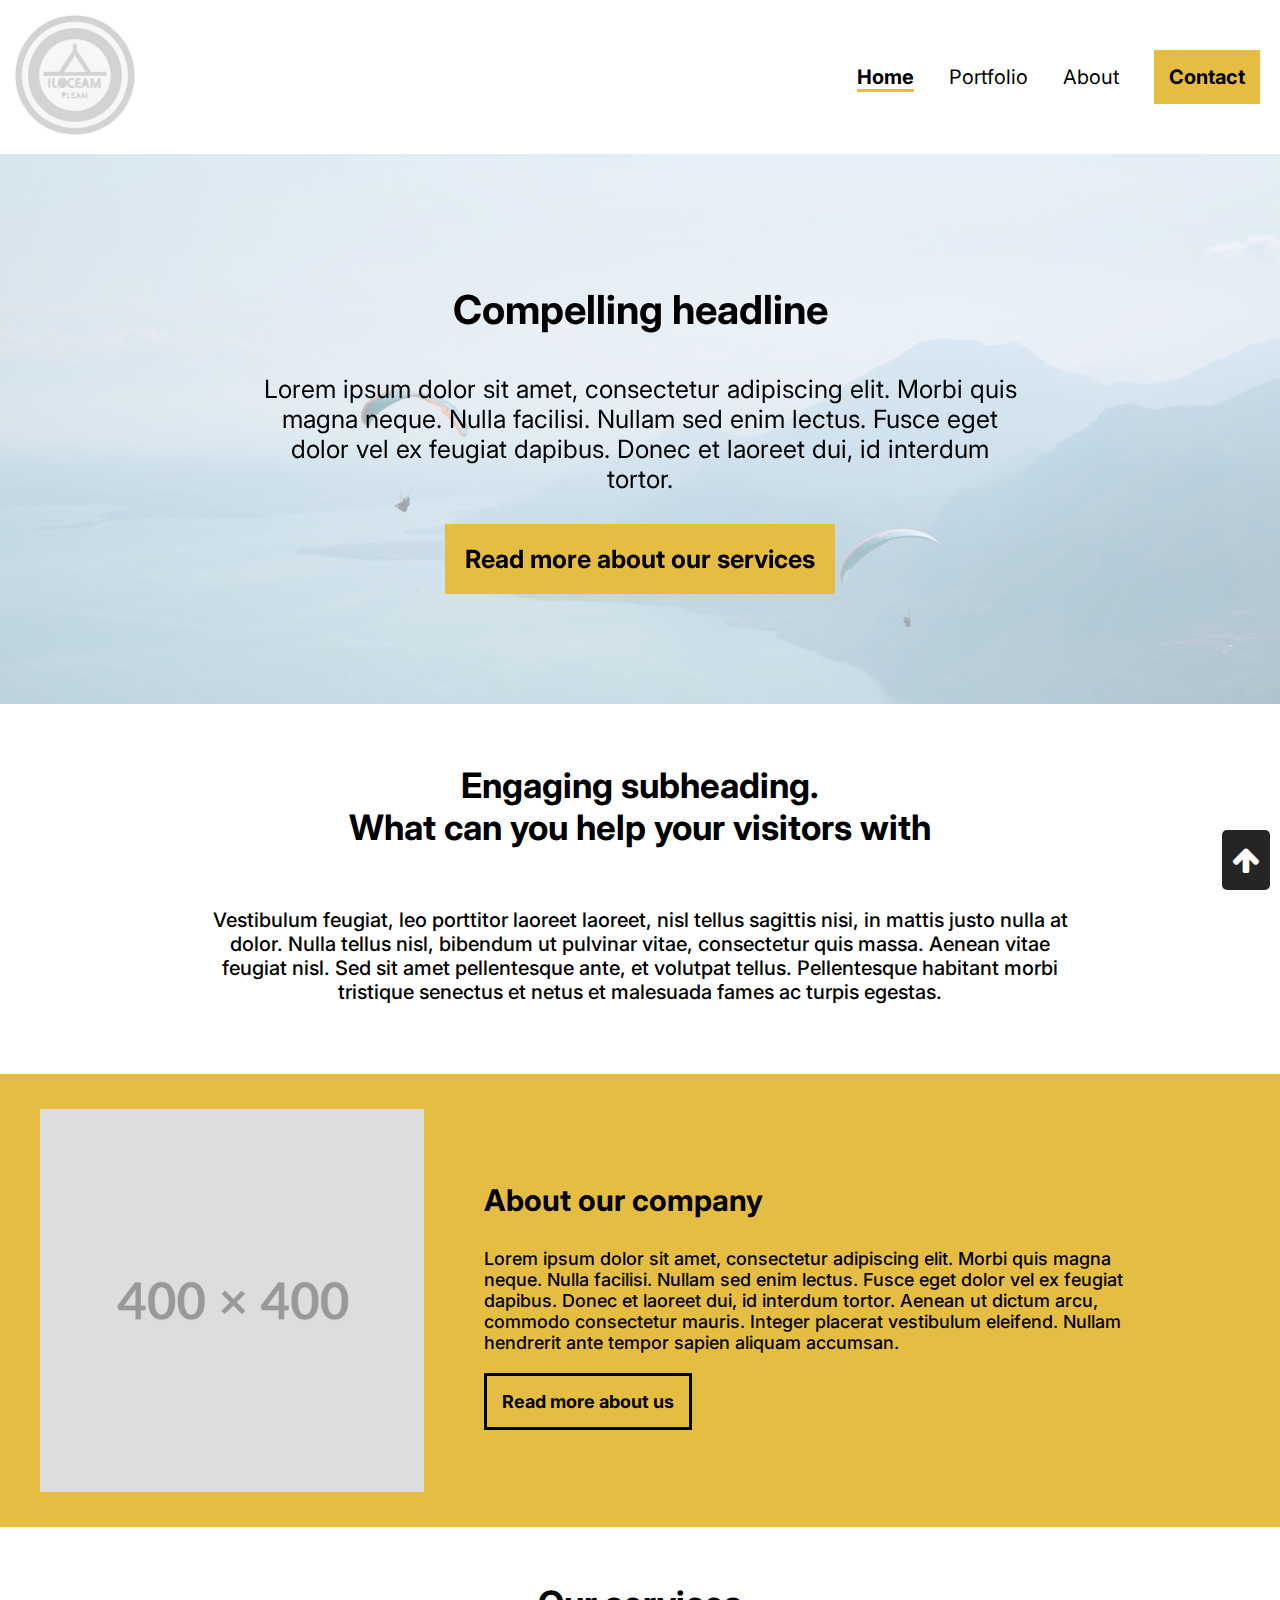
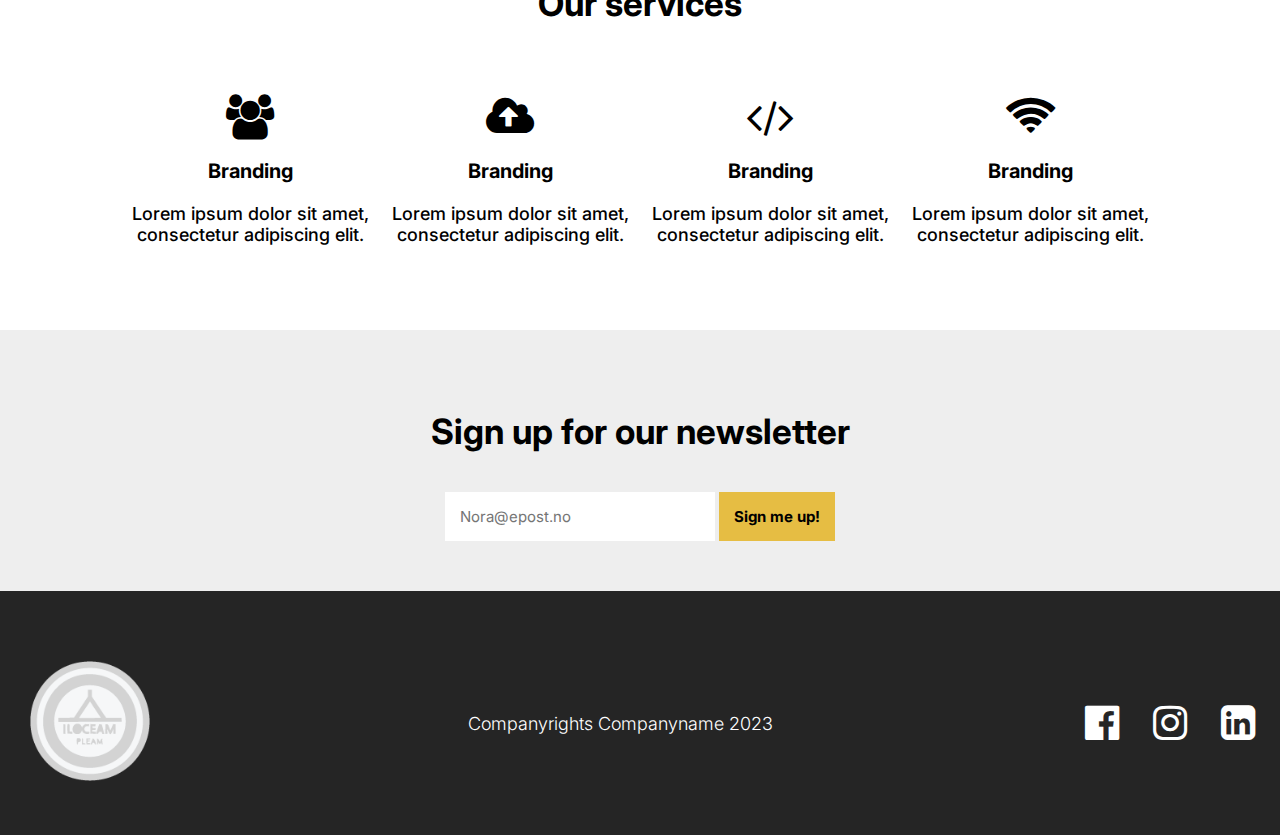
<file: index.html>
<!DOCTYPE html>
<!-- Mikrodata-kode lagt til av Google Structured Data Markup Helper. -->
<html lang="en">
<head>
    <meta charset="UTF-8">
    <meta name="viewport" content="width=device-width, initial-scale=1.0">
    <meta name="description" content="ILOCREAM PLEAM's Home page - learn abour our company and the services we provide, and get in contact with us!">
    <!--- Facebook og Instagram metadata -->
    <meta property="og:title" content="ILOCREAM PLEAM - Welcome to our home page!">
    <meta property="og:description" content="ILOCREAM PLEAM's Home page - learn abour our company and the services we provide, and get in contact with us!">
    <meta property="og:image" content="img/business.jpg">
    <meta property="og:site_name" content="ILOCREAM PLEAM">
    <!-- Slutt -->
    <!-- Twitter metadata -->
    <meta name=”twitter:title” content="ILOCREAM PLEAM - Welcome to our home page!">
    <meta name=”twitter:description” content="ILOCREAM PLEAM's Home page - learn abour our company and the services we provide, and get in contact with us!">
    <meta name=”twitter:image” content="img/business.jpg">
    <!-- Slutt -->
    <!-- Google font -->
    <link rel="preconnect" href="https://fonts.googleapis.com">
    <link rel="preconnect" href="https://fonts.gstatic.com" crossorigin>
    <link href="https://fonts.googleapis.com/css2?family=Inter:wght@100;200;300;400;500;600;700&family=Montserrat:wght@100;300;400;500;600;700&family=Poppins:ital,wght@0,100;0,200;0,300;0,400;0,500;0,600;1,100;1,400;1,500&family=Roboto:wght@100;300;400;500;700&display=swap" rel="stylesheet">
    <!-- Google font slutt -->
    <!-- Font awesome 4 -->
    <link rel="stylesheet" href="https://cdnjs.cloudflare.com/ajax/libs/font-awesome/4.7.0/css/font-awesome.min.css">
    <!-- Font awesome 4 slutt-->
    <!-- Favicon -->
    <!-- Favicon fått fra https://favicon.io/ -->
    <link rel="icon" type="image/x-icon" href="img/favicon.ico">
    <!-- Favicon slutt -->
    <!--- Style.css link -->
    <link rel="stylesheet" type="text/css" href="css/style.css">
    <!-- Style.css link slutt -->
    <title>ILOCREAM PLEAM - Welcome to our home page!</title>
</head>
<body itemscope itemtype="http://schema.org/WebPage">
    <div class="grid-container">
        <header class="navmeny" role="banner">
            <a href="#mainindex" class="skip" aria-label="Skip to main content">Skip to main content</a>
            <nav class="navmenyen" aria-label="Main navigation">
                <ul class="navliste-mobile">
                    <li class="listerekke" itemscope itemtype="http://schema.org/SiteNavigationElement">
                        <span class="logo-hjem">
                            <a href="index.html" class="logo-hjem" aria-label="Logo with Home-button functionality" itemprop="url">
                                <img src="img/logo1.png" alt="Company logo" class="logo" aria-label="Company logo"> 
                                <!-- Jeg syntes dette bildet regnes som pynte-innhold hybrid, siden "pynten" har en funksjonalitet ved siden av pynt,
                                altså å sende videre brukeren videre til index.html om de trykker på logoen -->
                            </a>
                        </span>
                    </li>
                    <li class="listerekke" itemscope itemtype="http://schema.org/SiteNavigationElement">
                        <a href="index.html" class="currentlink" aria-label="Go to home" itemprop="url">
                            <span itemprop="name">Home</span>
                        </a>
                    </li>
                    <li class="listerekke" itemscope itemtype="http://schema.org/SiteNavigationElement">
                        <a href="products.html" aria-label="Go to portfolio" itemprop="url">
                            <span itemprop="name">Portfolio</span>
                        </a>
                    </li>
                    <li class="listerekke" itemscope itemtype="http://schema.org/SiteNavigationElement">
                        <a href="about.html" aria-label="Go to about us" itemprop="url">
                            <span itemprop="name">About</span>
                        </a>
                    </li>
                    <li class="contactknapp" itemscope itemtype="http://schema.org/SiteNavigationElement">
                        <a href="about.html#contactus" class="yellow-btn" aria-label="Go to contact us" itemprop="url">
                            <span itemprop="name">Contact</span>
                        </a>
                    </li>
                </ul>
                <section class="navmeny-desktop">
                    <span class="logo-hjem" itemscope itemtype="http://schema.org/SiteNavigationElement">
                        <a href="index.html" class="logo-hjem" aria-label="Logo with Home-button functionality" itemprop="url">
                            <img src="img/logo1.png" alt="Company logo" class="logo" aria-label="Company logo">
                            <!-- Jeg syntes dette bildet regnes som pynte-innhold, siden "pynten" har en funksjonalitet ved siden av pynt,
                                altså å sende videre brukeren videre til index.html om de trykker på logoen -->
                        </a>
                    </span>
                    <ul class="navliste-desktop">
                        <li itemscope itemtype="http://schema.org/SiteNavigationElement">
                            <a href="index.html" class="currentlink" aria-label="Go to home" itemprop="url">
                                <span itemprop="name">Home</span>
                            </a>
                        </li>
                        <li itemscope itemtype="http://schema.org/SiteNavigationElement">
                            <a href="products.html" aria-label="Go to portfolio" itemprop="url">
                                <span itemprop="name">Portfolio</span>
                            </a>
                        </li>
                        <li itemscope itemtype="http://schema.org/SiteNavigationElement">
                            <a href="about.html" aria-label="Go to about us" itemprop="url">
                                <span itemprop="name">About</span>
                            </a>
                        </li>
                        <li itemscope itemtype="http://schema.org/SiteNavigationElement">
                            <a href="about.html#contactus" class="yellow-btn" aria-label="Go to contact us" itemprop="url">
                                <span itemprop="name">Contact</span>
                            </a>
                        </li>
                    </ul>
                </section>
            </nav>
        </header>
        <main class="main" id="mainindex" itemscope itemprop="mainContentOfPage">
            <section id="read-more-services">
                <div class="overlayvideo">
                    <video autoplay muted loop class="desktopvideo" aria-label="Background video">
                        <source src="img/mountains.mp4" type="video/mp4">
                    </video>
                    <!-- Jeg syntes denne videoen er pynt siden den ikke har noe funksjonalitet annet enn å se bra ut i bakgrunnen,
                        dette kan også bli sagt om bakgrunnsbildet som erstatter videoen på mobile. Bakgrunnsbildet ligger i css som background-image.
                        Dette syntes jeg også om de andre bakgrunnsbildene i css på html-sidene.
                    -->
                </div>
                <article class="article-services-index" itemscope itemtype="http://schema.org/Article">
                    <h1 class="readmoreh1" itemprop="headline">Compelling headline</h1>
                    <h2 class="readmoreh2" itemprop="articleBody">
                        Lorem ipsum dolor sit amet, consectetur adipiscing elit. Morbi quis magna neque.
                        Nulla facilisi. Nullam sed enim lectus. Fusce eget dolor vel ex feugiat dapibus.
                        Donec et laoreet dui, id interdum tortor. 
                    </h2>
                    <!--- Microdata for knapp/link lagt til med hjelp av ChatGPT !-->
                    <a href="#ourserviceshome" class="yellow-btn" id="service-btn" itemprop="potentialAction" itemscope itemtype="http://schema.org/ReadAction">
                        <span itemprop="name">Read more about our services</span>
                    </a>
                </article>
            </section>
            <section id="engaging">
                <article class="article-engaging" itemscope itemtype="http://schema.org/Article">
                    <h2 class="engagingh2" itemprop="headline">Engaging subheading.<br> What can you help your visitors with</h2>
                    <h3 class="engagingh3" itemprop="articleBody">
                        Vestibulum feugiat, leo porttitor laoreet laoreet, nisl tellus sagittis nisi,
                        in mattis justo nulla at dolor. Nulla tellus nisl, bibendum ut pulvinar vitae,
                        consectetur quis massa. Aenean vitae feugiat nisl. Sed sit amet pellentesque ante,
                        et volutpat tellus. Pellentesque habitant morbi tristique senectus et netus et malesuada
                        fames ac turpis egestas. 
                    </h3>
                </article>
            </section>
            <section id="ourcompany">
                <article class="aboutourcompany" itemscope itemtype="http://schema.org/Article">
                    <img src="img/400x400.png" alt="Placeholder image" class="bildecompany" itemprop="image" aria-label="Placeholder image">
                    <!-- Jeg syntes dette bildet er innhold fordi det skal være et bilde relatert til selskapet/som informerer noe om selskapet,
                        men siden jeg ikke har lagt inn noe annet enn placeholder kan det også regnes som pynt frem til et ekte bilde legges inn
                     -->
                    <div class="companycontent">
                        <h2 class="companyh2" itemprop="headline">About our company</h2>
                        <h3 class="companyh3" itemprop="articleBody">
                            Lorem ipsum dolor sit amet, consectetur adipiscing elit. Morbi quis magna neque. Nulla facilisi.
                            Nullam sed enim lectus. Fusce eget dolor vel ex feugiat dapibus. Donec et laoreet dui, id interdum tortor.
                            Aenean ut dictum arcu, commodo consectetur mauris. Integer placerat vestibulum eleifend. 
                            Nullam hendrerit ante tempor sapien aliquam accumsan.
                        </h3>
                        <!--- Microdata for knapp/link lagt til med hjelp av ChatGPT !-->
                        <a href="about.html" class="readmore-btn" id="company-btn" itemprop="potentialAction" itemscope itemtype="http://schema.org/ReadAction">
                            <span itemprop="name">Read more about us</span>
                        </a>
                    </div>
                </article>
            </section>
            <section class="ourservices" id="ourserviceshome">
                <h2 class="servicesh2">Our services</h2>
                <ul class="serviceslist" itemscope itemtype="https://schema.org/ItemList">
                    <li itemprop="itemListElement">
                        <article class="servicekort" itemscope itemtype="http://schema.org/Article">
                            <i class="fa fa-users" aria-hidden="true" aria-label="Icon for service"></i>
                            <!-- Dette ikonet er en blanding av pynt og innhold siden ikonet ikke har noe funksjonalitet, 
                                men den er et bilde av hva slags service selskapet tilbyr, og derfor er det innhold som beskriver
                                noe om selskapet
                            -->
                            <h3 class="serviceh3" itemprop="headline">Branding</h3>
                            <h4 class="serviceh4" itemprop="articleBody">Lorem ipsum dolor sit amet, consectetur adipiscing elit.</h4>
                        </article>
                    </li>
                    <li itemprop="itemListElement">
                        <article class="servicekort" itemscope itemtype="http://schema.org/Article">
                            <i class="fa fa-cloud-upload" aria-hidden="true" aria-label="Icon for service"></i>
                            <!-- Dette ikonet er en blanding av pynt og innhold siden ikonet ikke har noe funksjonalitet, 
                                men den er et bilde av hva slags service selskapet tilbyr, og derfor er det innhold som beskriver
                                noe om selskapet
                            -->
                            <h3 class="serviceh3" itemprop="headline">Branding</h3>
                            <h4 class="serviceh4" itemprop="articleBody">Lorem ipsum dolor sit amet, consectetur adipiscing elit.</h4>
                        </article>
                    </li>
                    <li itemprop="itemListElement">
                        <article class="servicekort" itemscope itemtype="http://schema.org/Article">
                            <i class="fa fa-code" aria-hidden="true"></i>
                            <!-- Dette ikonet er en blanding av pynt og innhold siden ikonet ikke har noe funksjonalitet, 
                                men den er et bilde av hva slags service selskapet tilbyr, og derfor er det innhold som beskriver
                                noe om selskapet
                            -->
                            <h3 class="serviceh3" itemprop="headline">Branding</h3>
                            <h4 class="serviceh4" itemprop="articleBody">Lorem ipsum dolor sit amet, consectetur adipiscing elit.</h4>
                        </article>
                    </li>
                    <li itemprop="itemListElement">
                        <article class="servicekort" itemscope itemtype="http://schema.org/Article">
                            <i class="fa fa-wifi" aria-hidden="true" aria-label="Icon for service"></i>
                            <!-- Dette ikonet er en blanding av pynt og innhold siden ikonet ikke har noe funksjonalitet, 
                                men den er et bilde av hva slags service selskapet tilbyr, og derfor er det innhold som beskriver
                                noe om selskapet
                            -->
                            <h3 class="serviceh3" itemprop="headline">Branding</h3>
                            <h4 class="serviceh4" itemprop="articleBody">Lorem ipsum dolor sit amet, consectetur adipiscing elit.</h4>
                        </article>
                    </li>
                </ul>
            </section>
            <section id="newsletter-signup">
                <h2 class="signuph2">Sign up for our newsletter</h2>
                <form>
                    <label for="email-signup">
                        <input type="text" id="email-signup" aria-label="Enter your email here" placeholder="Nora@epost.no">
                    </label>
                    <input type="submit" value="Sign me up!" class="signup-btn" aria-label="Click here to sign up!">
                </form>
            </section>
            <a href="#top" class="backtotop-btn" aria-label="Click to go back to top">
                <i class="fa fa-arrow-up" aria-hidden="true" aria-label="Click to go back to top"></i>
                <!-- Jeg syntes dette ikonet er innhold siden ikonet funker som en knapp som sender deg tilbake til toppen -->
            </a>
        </main>
        <footer class="companyfooter" role="contentinfo" itemscope itemtype="http://schema.org/WPFooter">
            <section class="companyfootercontainer">
                <div class="logocontainerfooter">
                    <a href="index.html" class="logofooter" aria-label="Logo with Home-button functionality">
                        <img src="img/logo1.png" alt="Company logo" class="logofooter" aria-label="Company logo">
                        <!-- Jeg syntes dette bildet regnes som pynte-innhold, siden "pynten" har en funksjonalitet ved siden av pynt,
                                altså å sende videre brukeren videre til index.html om de trykker på logoen -->
                    </a>
                </div>
                <h2 class="footer-h2">Companyrights 
                    <span itemprop="copyrightHolder">Companyname</span> 
                    <span itemprop="copyrightYear">2023</span>
                </h2>
                <nav>
                    <ul class="SoMe-footer-liste">
                        <li>
                            <a href="https://www.facebook.com/" class="SoMe-footer" aria-label="Go to our Facebook">
                                <i class="fa fa-facebook-official" aria-hidden="true"></i>
                                <!-- Jeg syntes dette ikonet kan regnes som både innhold og pynt, siden ikonet sender brukeren 
                                    videre til en annen nettside og har derfor funksjonalitet. Den er også litt pynt siden
                                    man i teorien kunne byttet ut ikonet med en link, men dette er ikke like estetisk tilfredsstillende
                                -->
                            </a>
                        </li>
                        <li>
                            <a href="https://www.instagram.com/" class="SoMe-footer" aria-label="Go to our Instagram">
                                <i class="fa fa-instagram" aria-hidden="true"></i>
                                 <!-- Jeg syntes dette ikonet kan regnes som både innhold og pynt, siden ikonet sender brukeren 
                                    videre til en annen nettside og har derfor funksjonalitet. Den er også litt pynt siden
                                    man i teorien kunne byttet ut ikonet med en link, men dette er ikke like estetisk tilfredsstillende
                                -->
                            </a>
                        </li>
                        <li>
                            <a href="https://no.linkedin.com/" class="SoMe-footer" aria-label="Go to our LinkedIn">
                                <i class="fa fa-linkedin-square" aria-hidden="true"></i>
                                <!-- Jeg syntes dette ikonet kan regnes som både innhold og pynt, siden ikonet sender brukeren 
                                    videre til en annen nettside og har derfor funksjonalitet. Den er også litt pynt siden
                                    man i teorien kunne byttet ut ikonet med en link, men dette er ikke like estetisk tilfredsstillende
                                -->
                            </a>
                        </li>
                    </ul>
                </nav>
            </section>
        </footer>
    </div>
</body>
</html>
</file>
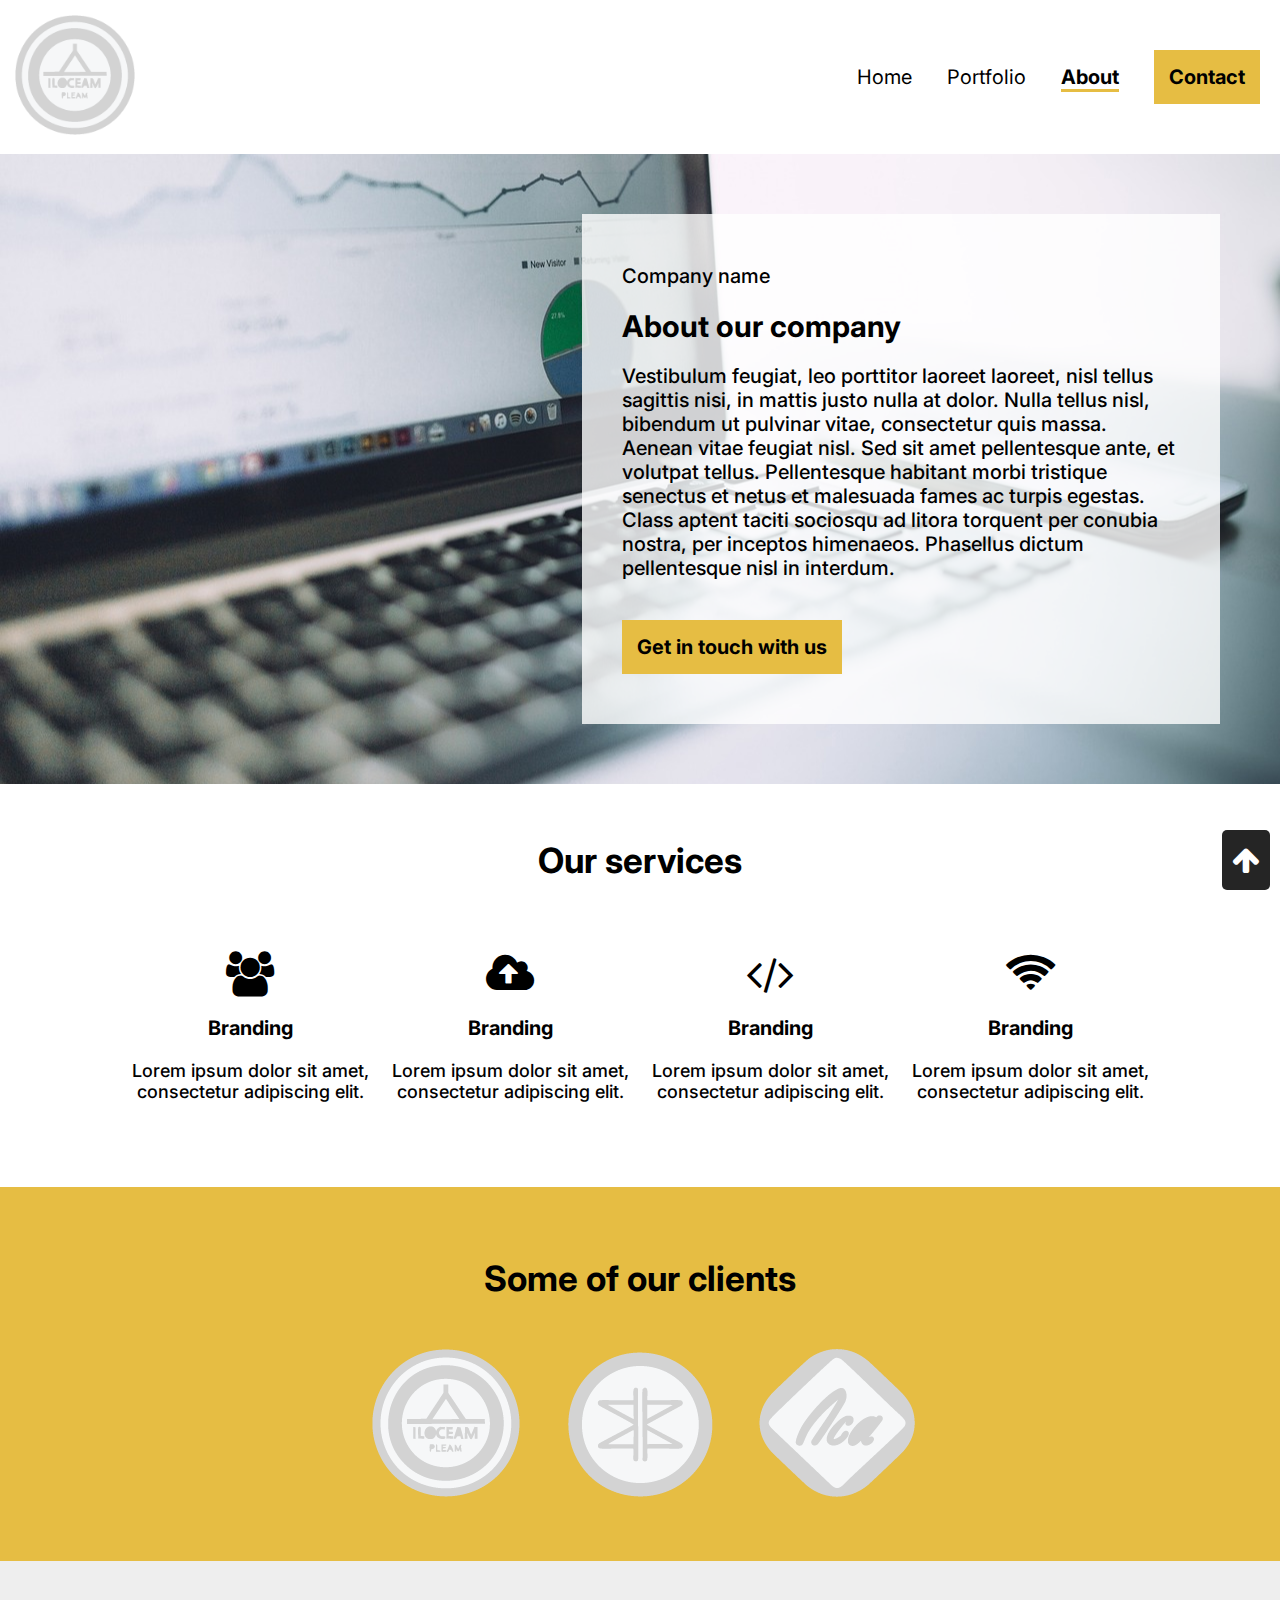
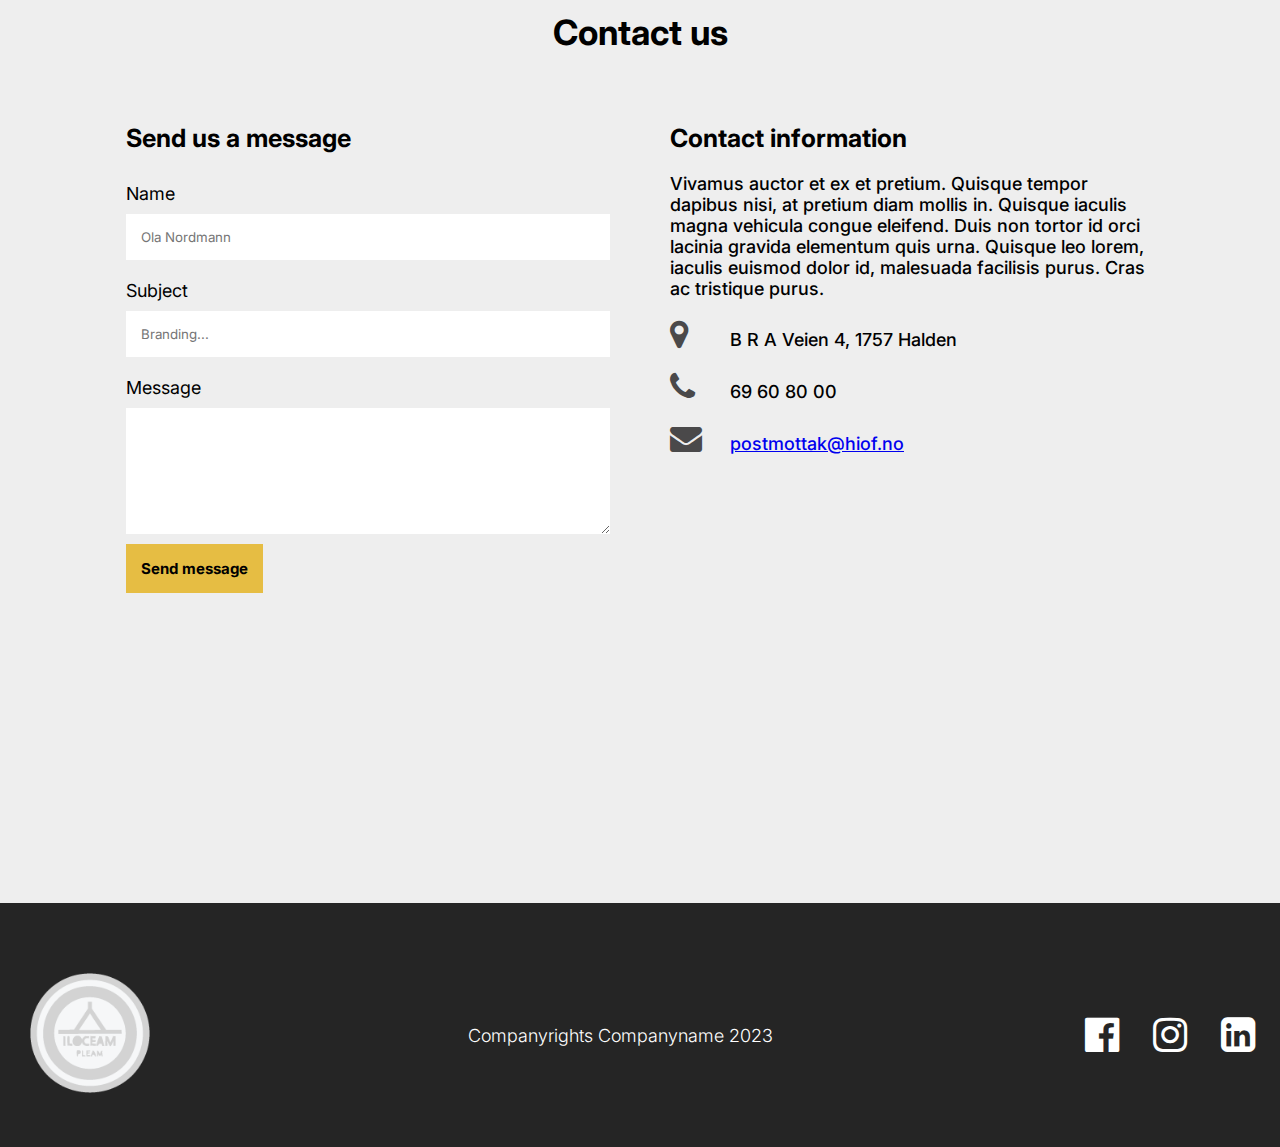
<file: about.html>
<!DOCTYPE html>
<!-- Mikrodata-kode lagt til av Google Structured Data Markup Helper. -->
<html lang="en">
<head>
    <meta charset="UTF-8">
    <meta name="viewport" content="width=device-width, initial-scale=1.0">
    <meta name="description" content="ILOCREAM PLEAM's About page - explore our company, services and our clients! Send us a message or get in touch with us here!">
    <!--- Facebook og Instagram metadata -->
    <meta property="og:title" content="ILOCREAM PLEAM - Learn more about us here!">
    <meta property="og:description" content="ILOCREAM PLEAM's About page - explore our company, services and our clients! Send us a message or get in touch with us here!">
    <meta property="og:image" content="img/business.jpg">
    <meta property="og:site_name" content="ILOCREAM PLEAM">
    <!-- Slutt -->
    <!-- Twitter metadata -->
    <meta name=”twitter:title” content="ILOCREAM PLEAM - Learn more about us here!">
    <meta name=”twitter:description” content="ILOCREAM PLEAM's About page - explore our company, services and our clients! Send us a message or get in touch with us here!">
    <meta name=”twitter:image” content="img/business.jpg">
    <!-- Google font -->
    <link rel="preconnect" href="https://fonts.googleapis.com">
    <link rel="preconnect" href="https://fonts.gstatic.com" crossorigin>
    <link href="https://fonts.googleapis.com/css2?family=Inter:wght@100;200;300;400;500;600;700&family=Montserrat:wght@100;300;400;500;600;700&family=Poppins:ital,wght@0,100;0,200;0,300;0,400;0,500;0,600;1,100;1,400;1,500&family=Roboto:wght@100;300;400;500;700&display=swap" rel="stylesheet">
    <!-- Google font slutt -->
     <!-- Font awesome 4 -->
     <link rel="stylesheet" href="https://cdnjs.cloudflare.com/ajax/libs/font-awesome/4.7.0/css/font-awesome.min.css">
     <!-- Font awesome 4 slutt-->
     <!-- Favicon -->
     <!-- Favicon fått fra https://favicon.io/ -->
     <link rel="icon" type="image/x-icon" href="img/favicon.ico">
     <!-- Favicon slutt -->
     <!--- Style.css link -->
    <link rel="stylesheet" type="text/css" href="css/style.css">
    <!-- Style.css link slutt-->
    <title>ILOCREAM PLEAM - Learn more about us here!</title>
</head>
<body itemscope itemtype="http://schema.org/WebPage">
    <div class="grid-container">
        <header class="navmeny" role="banner">
            <a href="#mainindex" class="skip" aria-label="Skip to main content">Skip to main content</a>
            <nav class="navmenyen" aria-label="Main navigation">
                <ul class="navliste-mobile">
                    <li class="listerekke" itemscope itemtype="http://schema.org/SiteNavigationElement">
                        <span class="logo-hjem">
                            <a href="index.html" class="logo-hjem" aria-label="Logo with Home-button functionality" itemprop="url">
                                <img src="img/logo1.png" alt="Company logo" class="logo" aria-label="Company logo">
                                <!-- Jeg syntes dette bildet regnes som pynte-innhold, siden "pynten" har en funksjonalitet ved siden av pynt,
                                altså å sende videre brukeren videre til index.html om de trykker på logoen -->
                            </a>
                        </span>
                    </li>
                    <li class="listerekke" itemscope itemtype="http://schema.org/SiteNavigationElement">
                        <a href="index.html" aria-label="Go to home" itemprop="url">
                            <span itemprop="name">Home</span>
                        </a>
                    </li>
                    <li class="listerekke" itemscope itemtype="http://schema.org/SiteNavigationElement">
                        <a href="products.html" aria-label="Go to portfolio" itemprop="url">
                            <span itemprop="name">Portfolio</span>
                        </a>
                    </li>
                    <li class="listerekke" itemscope itemtype="http://schema.org/SiteNavigationElement">
                        <a href="about.html" class="currentlink" aria-label="Go to about us" itemprop="url">
                            <span itemprop="name">About</span>
                        </a>
                    </li>
                    <li class="contactknapp" itemscope itemtype="http://schema.org/SiteNavigationElement">
                        <a href="about.html#contactus" class="yellow-btn" aria-label="Go to contact us" itemprop="url">
                            <span itemprop="name">Contact</span>
                        </a>
                    </li>
                </ul>
                <section class="navmeny-desktop">
                    <span class="logo-hjem" itemscope itemtype="http://schema.org/SiteNavigationElement">
                        <a href="index.html" class="logo-hjem" aria-label="Logo with Home-button functionality" itemprop="url">
                            <img src="img/logo1.png" alt="Company logo" class="logo" aria-label="Company logo">
                            <!-- Jeg syntes dette bildet regnes som pynte-innhold, siden "pynten" har en funksjonalitet ved siden av pynt,
                                altså å sende videre brukeren videre til index.html om de trykker på logoen -->
                        </a>
                    </span>
                    <ul class="navliste-desktop">
                        <li itemscope itemtype="http://schema.org/SiteNavigationElement">
                            <a href="index.html" aria-label="Go to home" itemprop="url">
                                <span itemprop="name">Home</span>
                            </a>
                        </li>
                        <li itemscope itemtype="http://schema.org/SiteNavigationElement">
                            <a href="products.html" aria-label="Go to portfolio" itemprop="url">
                                <span itemprop="name">Portfolio</span>
                            </a>
                        </li>
                        <li itemscope itemtype="http://schema.org/SiteNavigationElement">
                            <a href="about.html" class="currentlink" aria-label="Go to about us" itemprop="url">
                                <span itemprop="name">About</span>
                            </a>
                        </li>
                        <li itemscope itemtype="http://schema.org/SiteNavigationElement">
                            <a href="about.html#contactus" class="yellow-btn" aria-label="Go to contact us" itemprop="url">
                                <span itemprop="name">Contact</span>
                            </a>
                        </li>
                    </ul>
                </section>
            </nav>
        </header>
        <main class="main" id="mainabout" itemscope itemtype="https://schema.org/Organization">
            <section id="about-company">
                <article class="companyarticle">
                    <p class="aboutcompanyp" itemprop="name">Company name</p>
                    <h1 class="aboutcompanyh1">About our company</h1>
                    <h2 class="aboutcompanyh2" itemprop="description">
                        Vestibulum feugiat, leo porttitor laoreet laoreet, nisl tellus sagittis nisi,
                        in mattis justo nulla at dolor. Nulla tellus nisl, bibendum ut pulvinar vitae, consectetur quis massa.
                        Aenean vitae feugiat nisl. Sed sit amet pellentesque ante, et volutpat tellus.
                        Pellentesque habitant morbi tristique senectus et netus et malesuada fames ac turpis egestas.
                        Class aptent taciti sociosqu ad litora torquent per conubia nostra, per inceptos himenaeos.
                        Phasellus dictum pellentesque nisl in interdum.  
                    </h2>
                    <a href="#contactus" class="getintouch-btn">Get in touch with us</a>
                </article>
            </section>
            <section class="ourservices">
                <h2 class="servicesh2">Our services</h2>
                <ul class="serviceslist" itemscope itemtype="https://schema.org/ItemList">
                    <li itemprop="itemListElement">
                        <article class="servicekort" itemscope itemtype="http://schema.org/Article">
                            <i class="fa fa-users" aria-hidden="true" aria-label="Icon for service"></i>
                            <!-- Dette ikonet er en blanding av pynt og innhold siden ikonet ikke har noe funksjonalitet, 
                                men den er et bilde av hva slags service selskapet tilbyr, og derfor er det innhold som beskriver
                                noe om selskapet
                            -->
                            <h3 class="serviceh3" itemprop="headline">Branding</h3>
                            <h4 class="serviceh4" itemprop="articleBody">Lorem ipsum dolor sit amet, consectetur adipiscing elit.</h4>
                        </article>
                    </li>
                    <li itemprop="itemListElement">
                        <article class="servicekort" itemscope itemtype="http://schema.org/Article">
                            <i class="fa fa-cloud-upload" aria-hidden="true" aria-label="Icon for service"></i>
                            <!-- Dette ikonet er en blanding av pynt og innhold siden ikonet ikke har noe funksjonalitet, 
                                men den er et bilde av hva slags service selskapet tilbyr, og derfor er det innhold som beskriver
                                noe om selskapet
                            -->
                            <h3 class="serviceh3" itemprop="headline">Branding</h3>
                            <h4 class="serviceh4" itemprop="articleBody">Lorem ipsum dolor sit amet, consectetur adipiscing elit.</h4>
                        </article>
                    </li>
                    <li itemprop="itemListElement">
                        <article class="servicekort" itemscope itemtype="http://schema.org/Article">
                            <i class="fa fa-code" aria-hidden="true" aria-label="Icon for service"></i>
                            <!-- Dette ikonet er en blanding av pynt og innhold siden ikonet ikke har noe funksjonalitet, 
                                men den er et bilde av hva slags service selskapet tilbyr, og derfor er det innhold som beskriver
                                noe om selskapet
                            -->
                            <h3 class="serviceh3" itemprop="headline">Branding</h3>
                            <h4 class="serviceh4" itemprop="articleBody">Lorem ipsum dolor sit amet, consectetur adipiscing elit.</h4>
                        </article>
                    </li>
                    <li itemprop="itemListElement">
                        <article class="servicekort" itemscope itemtype="http://schema.org/Article">
                            <i class="fa fa-wifi" aria-hidden="true" aria-label="Icon for service"></i>
                            <!-- Dette ikonet er en blanding av pynt og innhold siden ikonet ikke har noe funksjonalitet, 
                                men den er et bilde av hva slags service selskapet tilbyr, og derfor er det innhold som beskriver
                                noe om selskapet
                            -->
                            <h3 class="serviceh3" itemprop="headline">Branding</h3>
                            <h4 class="serviceh4" itemprop="articleBody">Lorem ipsum dolor sit amet, consectetur adipiscing elit.</h4>
                        </article>
                    </li>
                </ul>
            </section>
            <section id="clients">
                <h2 class="clienth2">Some of our clients</h2>
                <ul class="clientlist" itemscope itemtype="https://schema.org/ItemList">
                    <li class="clientli" itemprop="itemListElement">
                        <img src="img/logo1.png" alt="Company logo" class="clientlogo" aria-label="Clients company logo">
                        <!-- Dette bildet er en blanding av pynt og innhold siden den ikke har noe funksjonalitet, 
                            men den er et bilde av selskapets klienter, og derfor er det innhold som beskriver
                            noe om selskapet
                        -->
                    </li>
                    <li class="clientli" itemprop="itemListElement">
                        <img src="img/logo2.png" alt="Company logo" class="clientlogo" aria-label="Clients company logo">
                        <!-- Dette bildet er en blanding av pynt og innhold siden den ikke har noe funksjonalitet, 
                            men den er et bilde av selskapets klienter, og derfor er det innhold som beskriver
                            noe om selskapet
                        -->
                    </li>
                    <li class="clientli" itemprop="itemListElement">
                        <img src="img/logo3.png" alt="Company logo" class="clientlogo" aria-label="Clients company logo">
                        <!-- Dette bildet er en blanding av pynt og innhold siden den ikke har noe funksjonalitet, 
                            men den er et bilde av selskapets klienter, og derfor er det innhold som beskriver
                            noe om selskapet
                        -->
                    </li>
                </ul>
            </section>
            <section id="contactus">
                <h2 class="contactush2">Contact us</h2>
                <!-- 
                    Kode for email form hentet fra 
                    https://blog.getform.io/how-to-create-an-html-form-that-sends-you-an-email/ 
                    Modifisert litt for å passe eksamen-nettsiden bedre
                -->
                <section class="wrapper-mail-contactinfo">
                    <section class="mail">
                        <h3 class="mailh3">Send us a message</h3>
                        <form action="mailto:postmottak@hiof.no" method="POST" enctype="multipart/form-data" name="EmailForm" class="mailform">
                            <label for="contactname" class="labelsmail">Name</label>
                            <input id="contactname" type="text" size="19" name="Contact-Name" placeholder="Ola Nordmann" class="inputmail" aria-label="Enter your name here">
                                
                            <label for="contactsubject" class="labelsmail">Subject</label>
                            <input id="contactsubject" type="text" size="19" name="Subject-text" placeholder="Branding..." class="inputmail" aria-label="Enter email subject here">

                            <label for="contactmessage" class="labelsmail">Message</label>
                            <textarea id=contactmessage name="Contact-Message" rows="6" cols="20" class="inputmail" aria-label="Enter your message here">
                            </textarea> 

                            <button type="submit" value="Submit" class="sendmessage-btn">Send message</button>
                        </form>  
                    </section>
                    <section class="contactinfo">
                        <article class="contactinfoarticle">
                            <h3 class="contacth3">Contact information</h3>
                            <h4 class="contacth4">
                                Vivamus auctor et ex et pretium. Quisque tempor dapibus nisi, at pretium diam mollis in.
                                Quisque iaculis magna vehicula congue eleifend. Duis non tortor id orci lacinia gravida elementum quis urna.
                                Quisque leo lorem, iaculis euismod dolor id, malesuada facilisis purus. Cras ac tristique purus. 
                            </h4>
                            <ul class="contactikon-liste">
                                <li class="contactikon-li">
                                    <i class="fa fa-map-marker" aria-hidden="true" aria-label="Adress"></i>
                                    <!-- Dette er bare pynt fordi ikonet ikke har noe funksjonalitet og er bare der for å se fin ut
                                    og å være dekorasjon for innholdet den symboliserer -->
                                    <h4 class="contacth4" itemprop="address" itemscope itemtype="http://schema.org/PostalAddress">
                                        <span itemprop="streetAddress">B R A Veien 4</span>, 
                                        <span itemprop="postalCode">1757</span> 
                                        <span itemprop="addressLocality">Halden</span>
                                    </h4>
                                </li>
                                <li class="contactikon-li">
                                    <i class="fa fa-phone" aria-hidden="true" aria-label="Phone number"></i>
                                    <!-- Dette er bare pynt fordi ikonet ikke har noe funksjonalitet og er bare der for å se fin ut
                                    og å være dekorasjon for innholdet den symboliserer -->
                                    <h4 class="contacth4" itemprop="telephone">69 60 80 00</h4>
                                </li>
                                <li class="contactikon-li">
                                    <i class="fa fa-envelope" aria-hidden="true" aria-label="Email"></i>
                                    <!-- Dette er bare pynt fordi ikonet ikke har noe funksjonalitet og er bare der for å se fin ut
                                    og å være dekorasjon for innholdet den symboliserer -->
                                    <a href="mailto:postmottak@hiof.no" class="contacth4">
                                        <span itemprop="email">postmottak@hiof.no</span>
                                    </a>
                                </li>
                            </ul>
                        </article>
                    </section>
                </section>
                <section class="map">
                    <iframe aria-label="Google map showing company location" itemprop="location" class="kart" src="https://www.google.com/maps/embed?pb=!1m18!1m12!1m3!1d2047.1882765433884!2d11.350228376799008!3d59.129250227020435!2m3!1f0!2f0!3f0!3m2!1i1024!2i768!4f13.1!3m3!1m2!1s0x464412f0d344246f%3A0x4e47f19c99b253b1!2zSMO4Z3Nrb2xlbiBpIMOYc3Rmb2xk!5e0!3m2!1sno!2sno!4v1700160956360!5m2!1sno!2sno" width="600" height="450" style="border:0;" allowfullscreen="" loading="lazy" referrerpolicy="no-referrer-when-downgrade"></iframe>
                    <!-- Jeg syntes dette kartet er innhold fordi den har funksjonalitet. Den både informerer brukeren om noe og 
                        man kan navigere rundt på kartet.
                    -->
                </section>
            </section>
            <a href="#top" class="backtotop-btn" aria-label="Click to go back to top">
                <i class="fa fa-arrow-up" aria-hidden="true" aria-label="Click to go back to top"></i>
                <!-- Jeg syntes dette ikonet er innhold siden ikonet funker som en knapp som sender deg tilbake til toppen -->
            </a>
        </main>
        <footer class="companyfooter" role="contentinfo" itemscope itemtype="http://schema.org/WPFooter">
            <section class="companyfootercontainer">
                <div class="logocontainerfooter">
                    <a href="index.html" class="logofooter" aria-label="Logo with Home-button functionality">
                        <img src="img/logo1.png" alt="Company logo" class="logofooter" aria-label="Company logo">
                        <!-- Jeg syntes dette bildet regnes som pynte-innhold, siden "pynten" har en funksjonalitet ved siden av pynt,
                        altså å sende brukeren videre til index.html om de trykker på logoen -->
                    </a>
                </div>
                <h2 class="footer-h2">Companyrights 
                    <span itemprop="copyrightHolder">Companyname</span> 
                    <span itemprop="copyrightYear">2023</span>
                </h2>
                <nav>
                    <ul class="SoMe-footer-liste">
                        <li>
                            <a href="https://www.facebook.com/" class="SoMe-footer" aria-label="Go to our Facebook">
                                <i class="fa fa-facebook-official" aria-hidden="true"></i>
                                <!-- Jeg syntes dette ikonet kan regnes som både innhold og pynt, siden ikonet sender brukeren 
                                    videre til en annen nettside og har derfor funksjonalitet. Den er også litt pynt siden
                                    man i teorien kunne byttet ut ikonet med en link, men dette er ikke like estetisk tilfredsstillende
                                -->
                            </a>
                        </li>
                        <li>
                            <a href="https://www.instagram.com/" class="SoMe-footer" aria-label="Go to our Instagram">
                                <i class="fa fa-instagram" aria-hidden="true"></i>
                                 <!-- Jeg syntes dette ikonet kan regnes som både innhold og pynt, siden ikonet sender brukeren 
                                    videre til en annen nettside og har derfor funksjonalitet. Den er også litt pynt siden
                                    man i teorien kunne byttet ut ikonet med en link, men dette er ikke like estetisk tilfredsstillende
                                -->
                            </a>
                        </li>
                        <li>
                            <a href="https://no.linkedin.com/" class="SoMe-footer" aria-label="Go to our LinkedIn">
                                <i class="fa fa-linkedin-square" aria-hidden="true"></i>
                                <!-- Jeg syntes dette ikonet kan regnes som både innhold og pynt, siden ikonet sender brukeren 
                                    videre til en annen nettside og har derfor funksjonalitet. Den er også litt pynt siden
                                    man i teorien kunne byttet ut ikonet med en link, men dette er ikke like estetisk tilfredsstillende
                                -->
                            </a>
                        </li>
                    </ul>
                </nav>
            </section>
        </footer>
    </div>
</body>
</html>
</file>
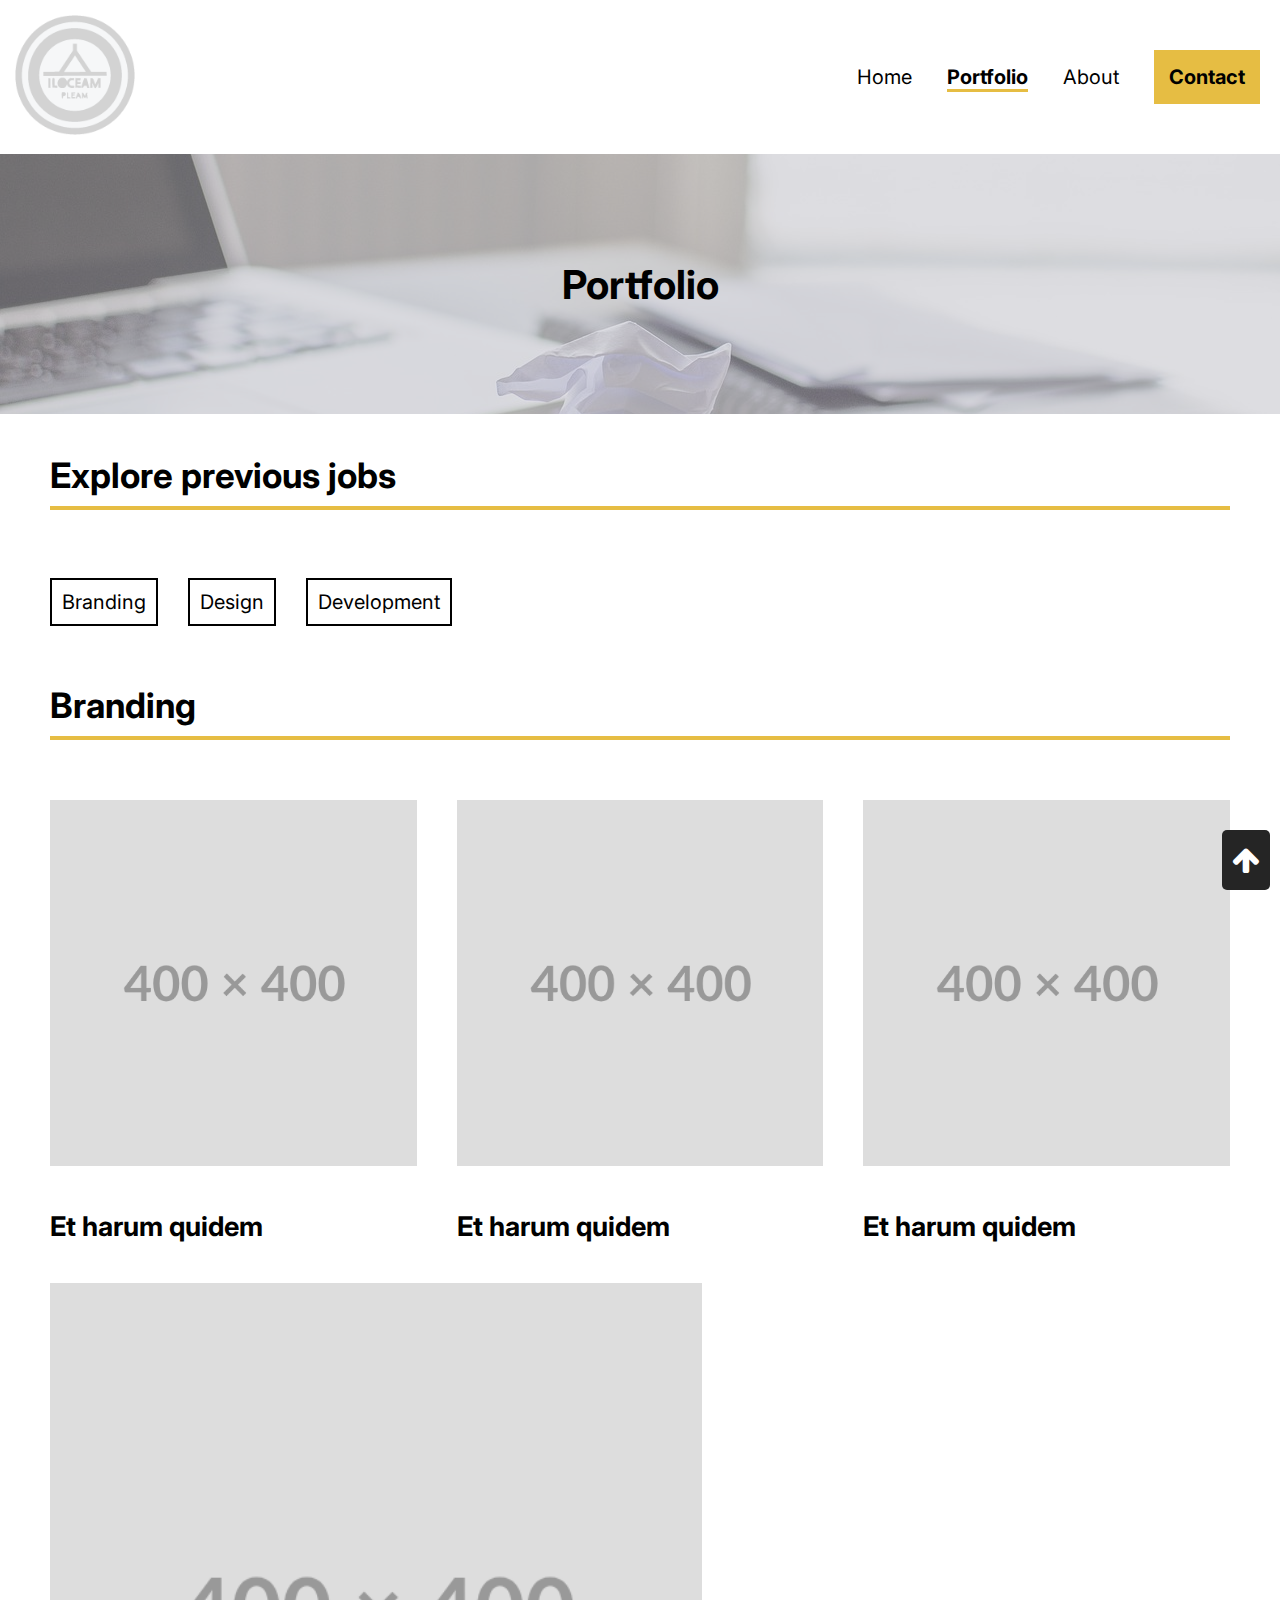
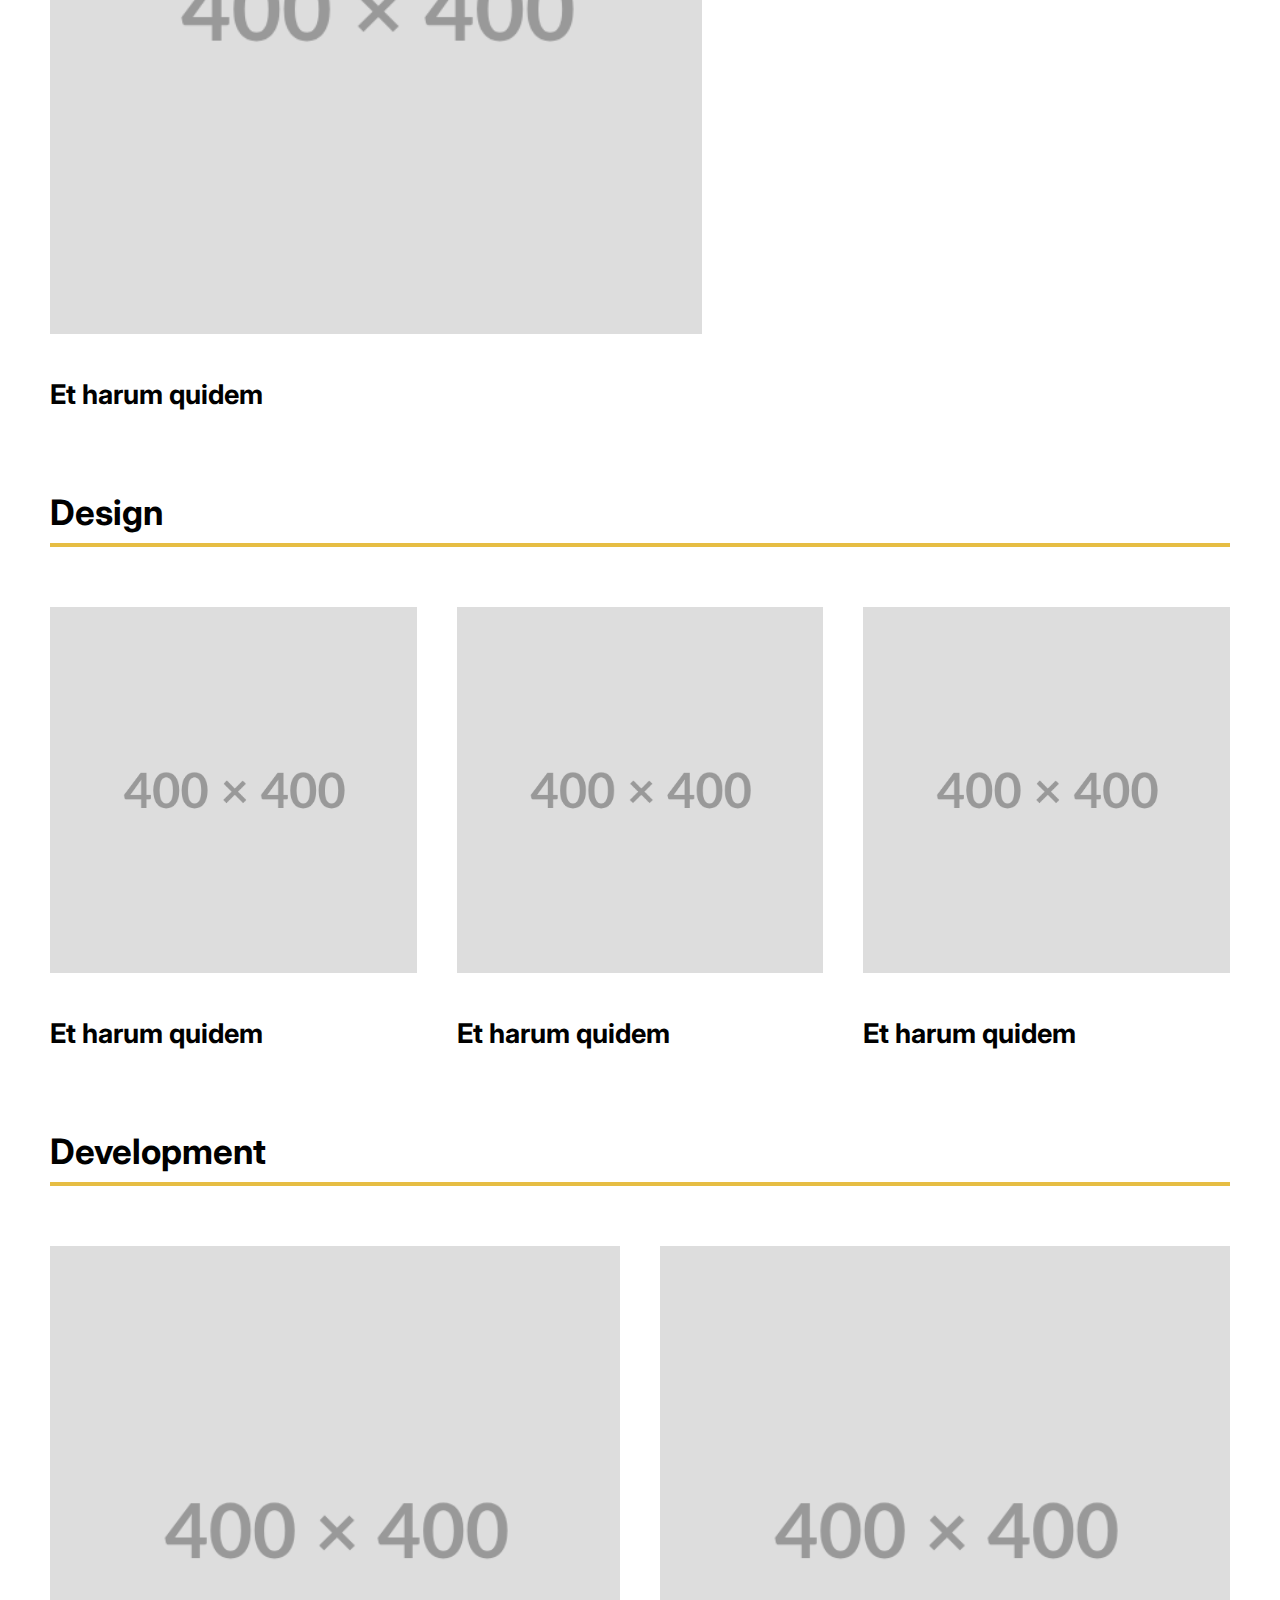
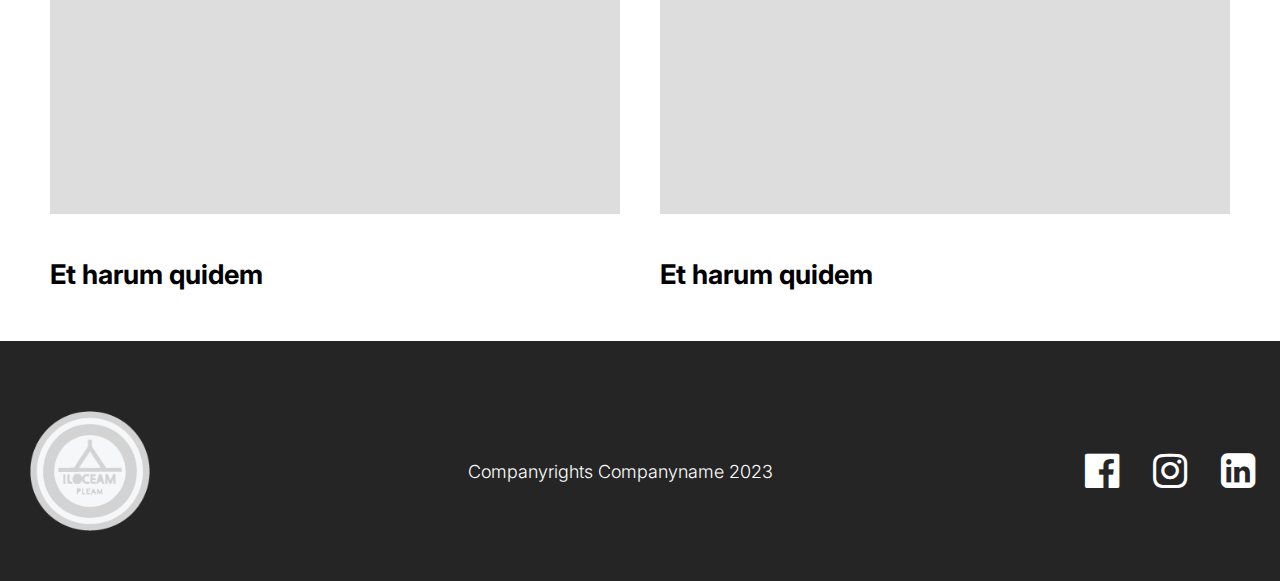
<file: portfolio.html>
<!DOCTYPE html>
<!-- Mikrodata-kode lagt til av Google Structured Data Markup Helper. -->
<html lang="en">
<head>
    <meta charset="UTF-8">
    <meta name="viewport" content="width=device-width, initial-scale=1.0">
    <meta name="description" content="ILOCREAM PLEAM's portfolio of previous jobs - Explore our previous jobs in branding, design and development">
    <!--- Facebook og Instagram metadata -->
    <meta property="og:title" content="ILOCREAM PLEAM portfolio - see our previous jobs here!">
    <meta property="og:description" content="ILOCREAM PLEAM's portfolio of previous jobs - Explore our previous jobs in branding, design and development">
    <meta property="og:image" content="img/busy.jpg">
    <meta property="og:site_name" content="ILOCREAM PLEAM">
    <!-- Slutt -->
    <!-- Twitter metadata -->
    <meta name=”twitter:title” content="ILOCREAM PLEAM portfolio - see our previous jobs here!">
    <meta name=”twitter:description” content="ILOCREAM PLEAM's portfolio of previous jobs - Explore our previous jobs in branding, design and development">
    <meta name=”twitter:image” content="img/busy.jpg">
    <!-- Slutt -->
    <!-- Google font -->
    <link rel="preconnect" href="https://fonts.googleapis.com">
    <link rel="preconnect" href="https://fonts.gstatic.com" crossorigin>
    <link href="https://fonts.googleapis.com/css2?family=Inter:wght@100;200;300;400;500;600;700&family=Montserrat:wght@100;300;400;500;600;700&family=Poppins:ital,wght@0,100;0,200;0,300;0,400;0,500;0,600;1,100;1,400;1,500&family=Roboto:wght@100;300;400;500;700&display=swap" rel="stylesheet">
    <!-- Google font slutt -->
     <!-- Font awesome 4 -->
     <link rel="stylesheet" href="https://cdnjs.cloudflare.com/ajax/libs/font-awesome/4.7.0/css/font-awesome.min.css">
     <!-- Font awesome 4 slutt-->
     <!-- Favicon -->
     <!-- Favicon fått fra https://favicon.io/ -->
     <link rel="icon" type="image/x-icon" href="img/favicon.ico">
     <!-- Favicon slutt -->
     <!--- Style.css link -->
    <link rel="stylesheet" type="text/css" href="css/style.css">
    <!-- Style.css link slutt-->
    <title>ILOCREAM PLEAM portfolio - see our previous jobs here!</title>
</head>
<body itemscope itemtype="http://schema.org/WebPage">
    <div class="grid-container">
        <header class="navmeny" role="banner">
            <a href="#mainindex" class="skip" aria-label="Skip to main content">Skip to main content</a>
            <nav class="navmenyen" aria-label="Main navigation">
                <ul class="navliste-mobile">
                    <li class="listerekke" itemscope itemtype="http://schema.org/SiteNavigationElement">
                        <span class="logo-hjem">
                            <a href="index.html" class="logo-hjem" aria-label="Logo with Home-button functionality" itemprop="url">
                                <img src="img/logo1.png" alt="Company logo" class="logo" aria-label="Company logo">
                            </a>
                        </span>
                    </li>
                    <li class="listerekke" itemscope itemtype="http://schema.org/SiteNavigationElement">
                        <a href="index.html" aria-label="Go to home" itemprop="url">
                            <span itemprop="name">Home</span>
                        </a>
                    </li>
                    <li class="listerekke" itemscope itemtype="http://schema.org/SiteNavigationElement">
                        <a href="portfolio.html" class="currentlink" aria-label="Go to portfolio" itemprop="url">
                            <span itemprop="name">Portfolio</span>
                        </a>
                    </li>
                    <li class="listerekke" itemscope itemtype="http://schema.org/SiteNavigationElement">
                        <a href="about.html" aria-label="Go to about us" itemprop="url">
                            <span itemprop="name">About</span>
                        </a>
                    </li>
                    <li class="contactknapp" itemscope itemtype="http://schema.org/SiteNavigationElement">
                        <a href="about.html#contactus" class="yellow-btn" aria-label="Go to contact us" itemprop="url">
                            <span itemprop="name">Contact</span>
                        </a>
                    </li>
                </ul>
                <section class="navmeny-desktop">
                    <span class="logo-hjem" itemscope itemtype="http://schema.org/SiteNavigationElement">
                        <a href="index.html" class="logo-hjem" aria-label="Logo with Home-button functionality" itemprop="url">
                            <img src="img/logo1.png" alt="Company logo" class="logo" aria-label="Company logo">
                        </a>
                    </span>
                    <ul class="navliste-desktop">
                        <li itemscope itemtype="http://schema.org/SiteNavigationElement">
                            <a href="index.html" aria-label="Go to home" itemprop="url">
                                <span itemprop="name">Home</span>
                            </a>
                        </li>
                        <li itemscope itemtype="http://schema.org/SiteNavigationElement">
                            <a href="portfolio.html" class="currentlink" aria-label="Go to portfolio" itemprop="url">
                                <span itemprop="name">Portfolio</span>
                            </a>
                        </li>
                        <li itemscope itemtype="http://schema.org/SiteNavigationElement">
                            <a href="about.html" aria-label="Go to about us" itemprop="url">
                                <span itemprop="name">About</span>
                            </a>
                        </li>
                        <li itemscope itemtype="http://schema.org/SiteNavigationElement">
                            <a href="about.html#contactus" class="yellow-btn" aria-label="Go to contact us" itemprop="url">
                                <span itemprop="name">Contact</span>
                            </a>
                        </li>
                    </ul>
                </section>
            </nav>
        </header>
        <main class="main" id="mainportfolio" itemscope itemprop="mainContentOfPage">
            <section class="portfolioheader">
                <h1 class="portfolioh1">Portfolio</h1>
            </section>
            <section class="previousjobs">
                <h2 class="portfolioheading">Explore previous jobs</h2>
                <ul class="joblist">
                    <li class="jobtype">
                        <a href="#branding" class="job-btn">Branding</a>
                    </li>
                    <li class="jobtype">
                        <a href="#design" class="job-btn">Design</a>
                    </li>
                    <li class="jobtype">
                        <a href="#development" class="job-btn">Development</a>
                    </li>
                </ul>
            </section>
            <section id="branding">
                <h2 class="portfolioheading">Branding</h2>
                <ul class="artikkelliste" itemscope itemtype="https://schema.org/ItemList">
                    <li itemprop="itemListElement">
                        <article itemscope itemtype="http://schema.org/Article" class="artikkelkort">
                            <img itemprop="image" src="img/400x400.png" alt="Placeholder image" aria-label="Placeholder image">
                            <h3 itemprop="headline">Et harum quidem</h3>
                        </article>
                    </li>
                    <li itemprop="itemListElement">
                        <article itemscope itemtype="http://schema.org/Article" class="artikkelkort">
                            <img itemprop="image" src="img/400x400.png" alt="Placeholder image" aria-label="Placeholder image">
                            <h3 itemprop="headline">Et harum quidem</h3>
                        </article>
                    </li>
                    <li itemprop="itemListElement">
                        <article itemscope itemtype="http://schema.org/Article" class="artikkelkort">
                            <img itemprop="image" src="img/400x400.png" alt="Placeholder image" aria-label="Placeholder image">
                            <h3 itemprop="headline">Et harum quidem</h3>
                        </article>
                    </li>
                    <li itemprop="itemListElement">
                        <article itemscope itemtype="http://schema.org/Article" class="artikkelkort">
                            <img itemprop="image" src="img/400x400.png" alt="Placeholder image" aria-label="Placeholder image">
                            <h3 itemprop="headline">Et harum quidem</h3>
                        </article>
                    </li>
                </ul>
            </section>
            <section id="design">
                <h2 class="portfolioheading">Design</h2>
                <ul class="artikkelliste" itemscope itemtype="https://schema.org/ItemList">
                    <li itemprop="itemListElement">
                        <article itemscope itemtype="http://schema.org/Article" class="artikkelkort">
                            <img itemprop="image" src="img/400x400.png" alt="Placeholder image" aria-label="Placeholder image">
                            <h3 itemprop="headline">Et harum quidem</h3>
                        </article>
                    </li>
                    <li itemprop="itemListElement">
                        <article itemscope itemtype="http://schema.org/Article" class="artikkelkort">
                            <img itemprop="image" src="img/400x400.png" alt="Placeholder image" aria-label="Placeholder image">
                            <h3 itemprop="headline">Et harum quidem</h3>
                        </article>
                    </li>
                    <li itemprop="itemListElement">
                        <article itemscope itemtype="http://schema.org/Article" class="artikkelkort">
                            <img itemprop="image" src="img/400x400.png" alt="Placeholder image" aria-label="Placeholder image">
                            <h3 itemprop="headline">Et harum quidem</h3>
                        </article>
                    </li>
                </ul>
            </section>
            <section id="development">
                <h2 class="portfolioheading">Development</h2>
                <ul class="artikkelliste" id="developmentkortliste" itemscope itemtype="https://schema.org/ItemList">
                    <li itemprop="itemListElement">
                        <article itemscope itemtype="http://schema.org/Article" class="artikkelkort">
                            <img itemprop="image" src="img/400x400.png" alt="Placeholder image" aria-label="Placeholder image">
                            <h3 itemprop="headline">Et harum quidem</h3>
                        </article>
                    </li>
                    <li itemprop="itemListElement">
                        <article itemscope itemtype="http://schema.org/Article" class="artikkelkort">
                            <img itemprop="image" src="img/400x400.png" alt="Placeholder image" aria-label="Placeholder image">
                            <h3 itemprop="headline">Et harum quidem</h3>
                        </article>
                    </li>
                </ul>
            </section>
            <a href="#top" class="backtotop-btn" aria-label="Click to go back to top">
                <i class="fa fa-arrow-up" aria-hidden="true" aria-label="Click to go back to top"></i>
            </a>
        </main>
        <footer class="companyfooter" role="contentinfo" itemscope itemtype="http://schema.org/WPFooter">
            <section class="companyfootercontainer">
                <div class="logocontainerfooter">
                    <img src="img/logo1.png" alt="Company logo" class="logofooter" aria-label="Company logo">
                </div>
                <h2 class="footer-h2">Companyrights 
                    <span itemprop="copyrightHolder">
                        Companyname
                    </span> 
                    <span itemprop="copyrightYear">2023</span>
                </h2>
                <nav>
                    <ul class="SoMe-footer-liste" itemscope itemtype="https://schema.org/ItemList">
                        <li itemprop="itemListElement">
                            <a href="https://www.facebook.com/" class="SoMe-footer" aria-label="Go to our Facebook">
                                <i class="fa fa-facebook-official" aria-hidden="true"></i>
                            </a>
                        </li>
                        <li itemprop="itemListElement">
                            <a href="https://www.instagram.com/" class="SoMe-footer" aria-label="Go to our Instagram">
                                <i class="fa fa-instagram" aria-hidden="true"></i>
                            </a>
                        </li>
                        <li itemprop="itemListElement">
                            <a href="https://no.linkedin.com/" class="SoMe-footer" aria-label="Go to our LinkedIn">
                                <i class="fa fa-linkedin-square" aria-hidden="true"></i>
                            </a>
                        </li>
                    </ul>
                </nav>
            </section>
        </footer>
    </div>
</body>
</html>
</file>
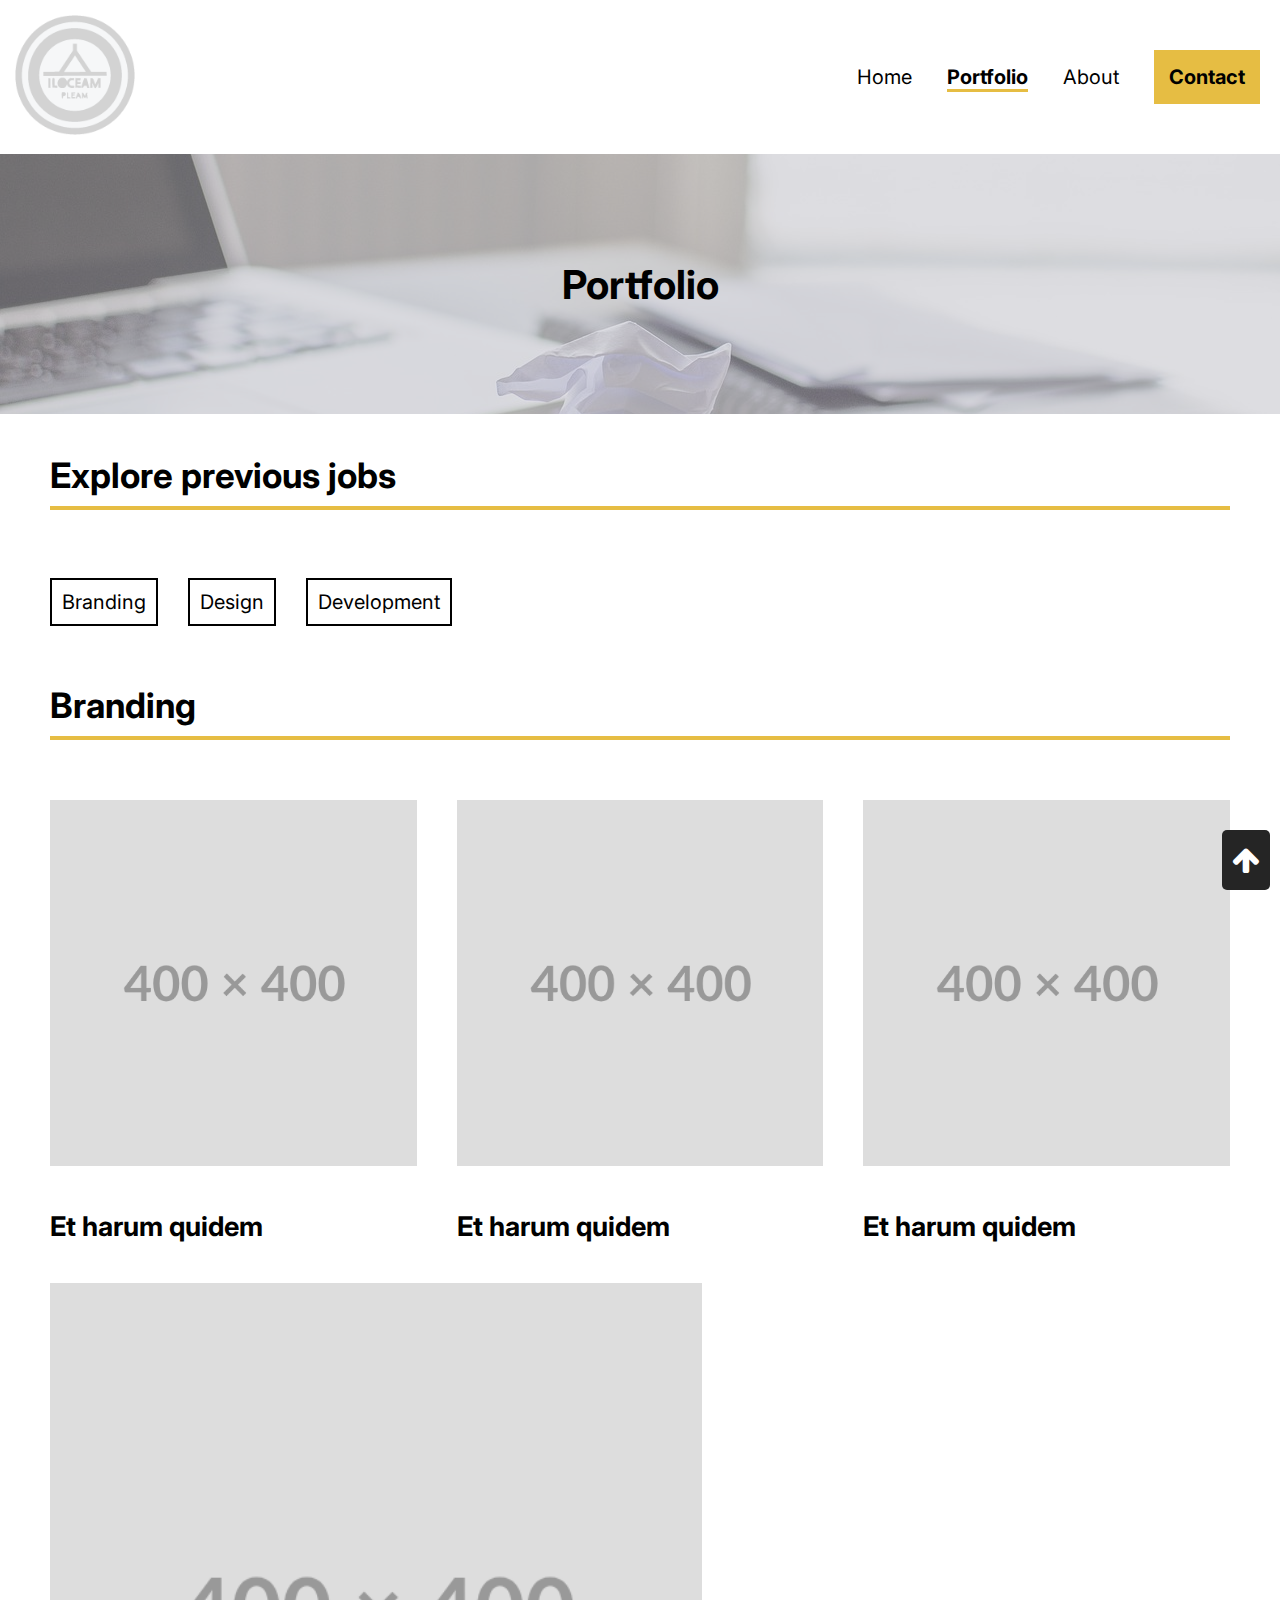
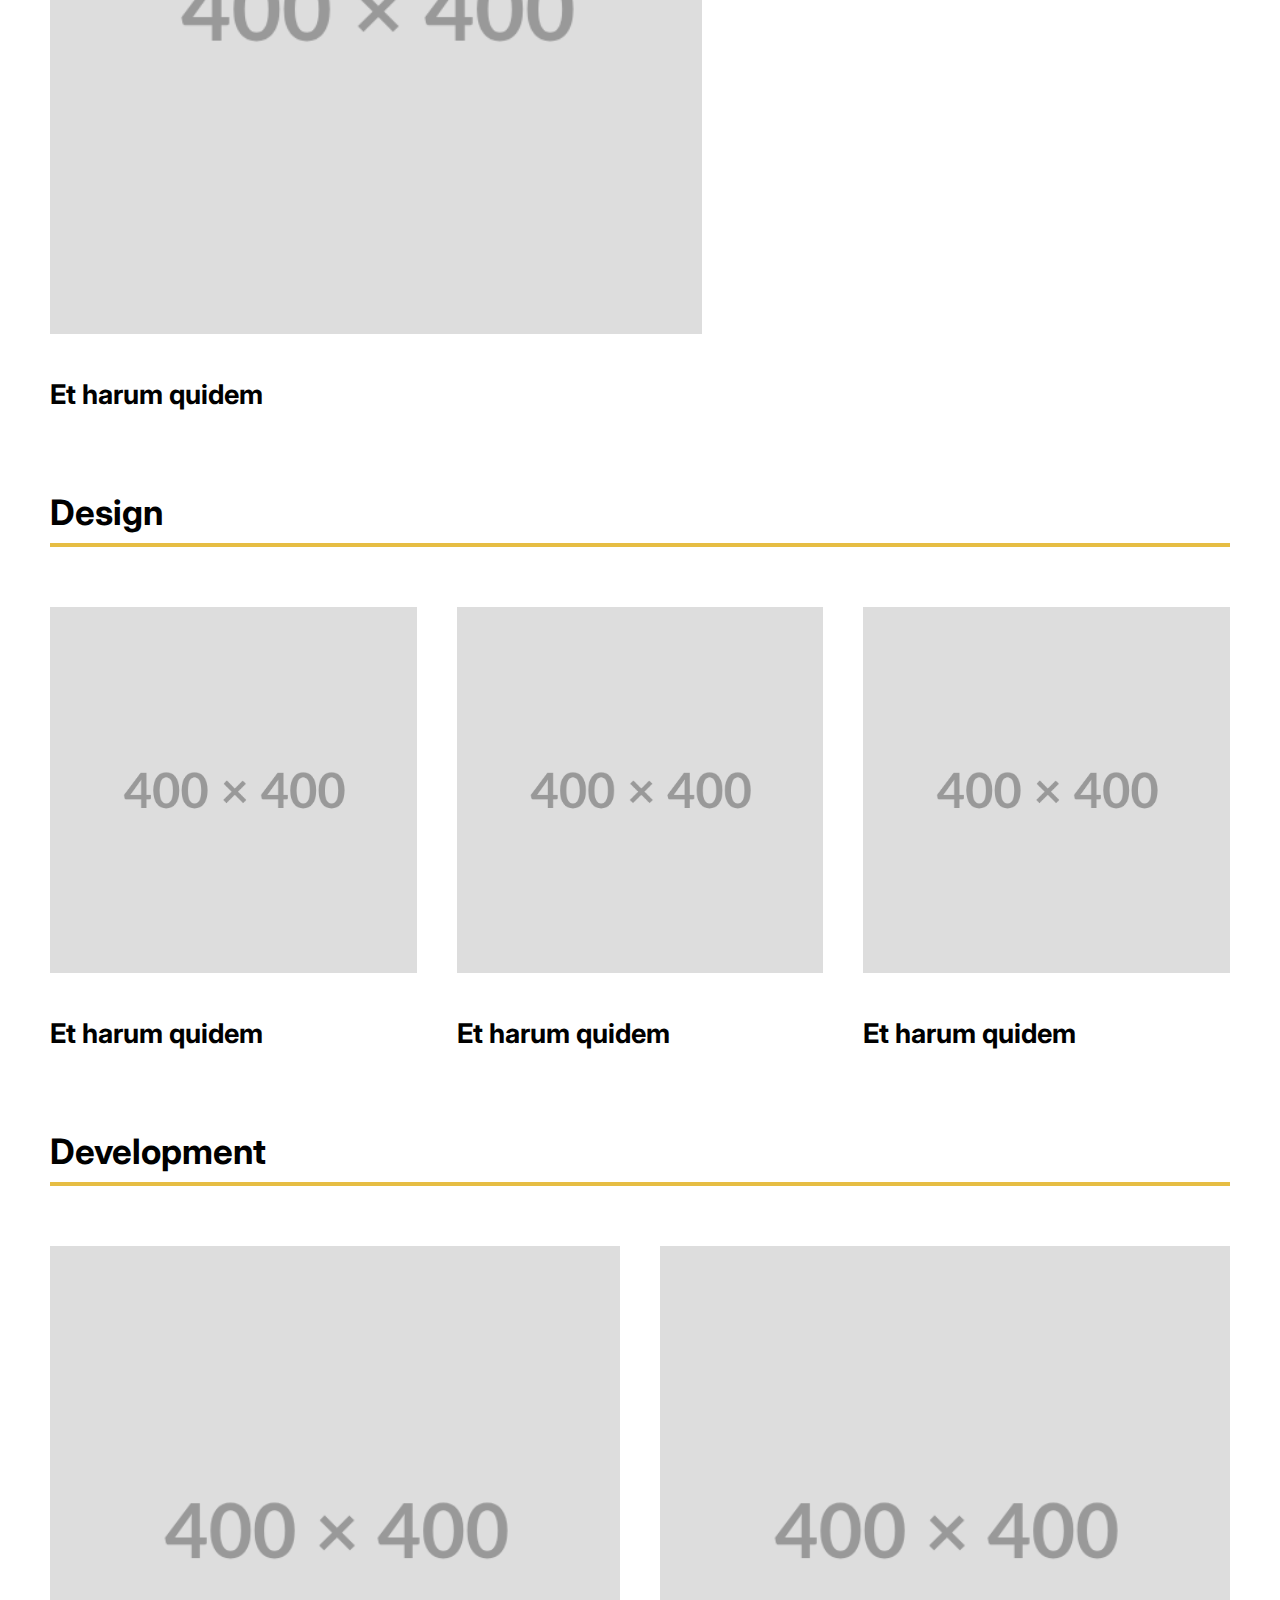
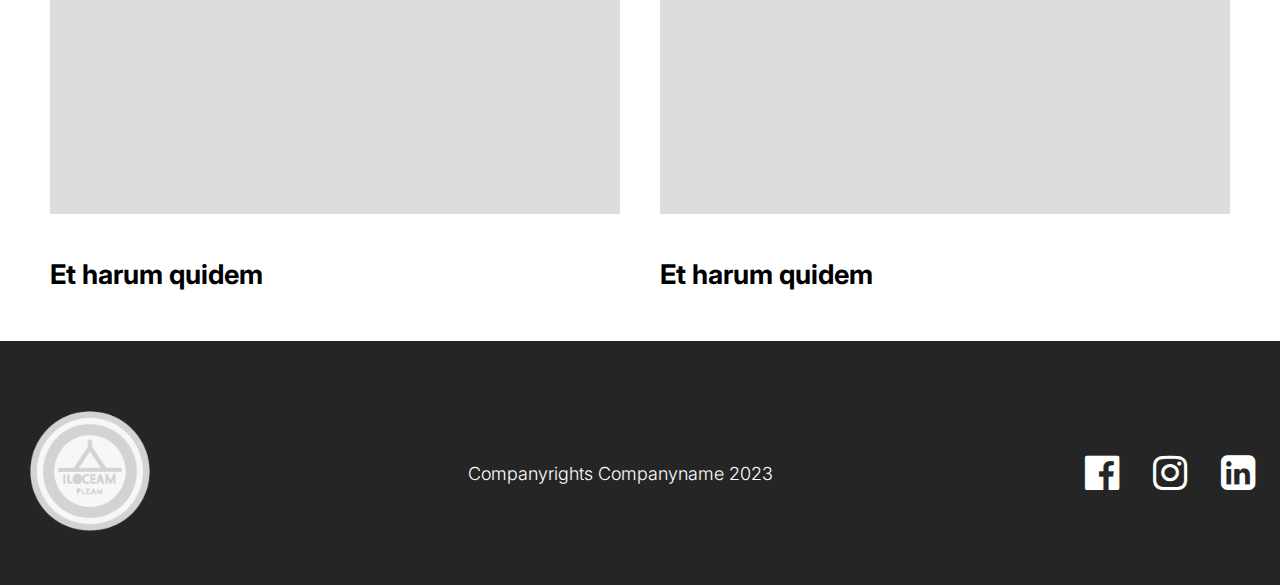
<file: products.html>
<!DOCTYPE html>
<!-- Mikrodata-kode lagt til av Google Structured Data Markup Helper. -->
<html lang="en">
<head>
    <meta charset="UTF-8">
    <meta name="viewport" content="width=device-width, initial-scale=1.0">
    <meta name="description" content="ILOCREAM PLEAM's portfolio of previous jobs - Explore our previous jobs in branding, design and development">
    <!--- Facebook og Instagram metadata -->
    <meta property="og:title" content="ILOCREAM PLEAM portfolio - see our previous jobs here!">
    <meta property="og:description" content="ILOCREAM PLEAM's portfolio of previous jobs - Explore our previous jobs in branding, design and development">
    <meta property="og:image" content="img/busy.jpg">
    <meta property="og:site_name" content="ILOCREAM PLEAM">
    <!-- Slutt -->
    <!-- Twitter metadata -->
    <meta name=”twitter:title” content="ILOCREAM PLEAM portfolio - see our previous jobs here!">
    <meta name=”twitter:description” content="ILOCREAM PLEAM's portfolio of previous jobs - Explore our previous jobs in branding, design and development">
    <meta name=”twitter:image” content="img/busy.jpg">
    <!-- Slutt -->
    <!-- Google font -->
    <link rel="preconnect" href="https://fonts.googleapis.com">
    <link rel="preconnect" href="https://fonts.gstatic.com" crossorigin>
    <link href="https://fonts.googleapis.com/css2?family=Inter:wght@100;200;300;400;500;600;700&family=Montserrat:wght@100;300;400;500;600;700&family=Poppins:ital,wght@0,100;0,200;0,300;0,400;0,500;0,600;1,100;1,400;1,500&family=Roboto:wght@100;300;400;500;700&display=swap" rel="stylesheet">
    <!-- Google font slutt -->
     <!-- Font awesome 4 -->
     <link rel="stylesheet" href="https://cdnjs.cloudflare.com/ajax/libs/font-awesome/4.7.0/css/font-awesome.min.css">
     <!-- Font awesome 4 slutt-->
     <!-- Favicon -->
     <!-- Favicon fått fra https://favicon.io/ -->
     <link rel="icon" type="image/x-icon" href="img/favicon.ico">
     <!-- Favicon slutt -->
     <!--- Style.css link -->
    <link rel="stylesheet" type="text/css" href="css/style.css">
    <!-- Style.css link slutt-->
    <title>ILOCREAM PLEAM portfolio - see our previous jobs here!</title>
</head>
<body itemscope itemtype="http://schema.org/WebPage">
    <div class="grid-container">
        <header class="navmeny" role="banner">
            <a href="#mainindex" class="skip" aria-label="Skip to main content">Skip to main content</a>
            <nav class="navmenyen" aria-label="Main navigation">
                <ul class="navliste-mobile">
                    <li class="listerekke" itemscope itemtype="http://schema.org/SiteNavigationElement">
                        <span class="logo-hjem">
                            <a href="index.html" class="logo-hjem" aria-label="Logo with Home-button functionality" itemprop="url">
                                <img src="img/logo1.png" alt="Company logo" class="logo" aria-label="Company logo">
                                <!-- Jeg syntes dette bildet regnes som pynte-innhold, siden "pynten" har en funksjonalitet ved siden av pynt,
                                altså å sende videre brukeren videre til index.html om de trykker på logoen -->
                            </a>
                        </span>
                    </li>
                    <li class="listerekke" itemscope itemtype="http://schema.org/SiteNavigationElement">
                        <a href="index.html" aria-label="Go to home" itemprop="url">
                            <span itemprop="name">Home</span>
                        </a>
                    </li>
                    <li class="listerekke" itemscope itemtype="http://schema.org/SiteNavigationElement">
                        <a href="products.html" class="currentlink" aria-label="Go to portfolio" itemprop="url">
                            <span itemprop="name">Portfolio</span>
                        </a>
                    </li>
                    <li class="listerekke" itemscope itemtype="http://schema.org/SiteNavigationElement">
                        <a href="about.html" aria-label="Go to about us" itemprop="url">
                            <span itemprop="name">About</span>
                        </a>
                    </li>
                    <li class="contactknapp" itemscope itemtype="http://schema.org/SiteNavigationElement">
                        <a href="about.html#contactus" class="yellow-btn" aria-label="Go to contact us" itemprop="url">
                            <span itemprop="name">Contact</span>
                        </a>
                    </li>
                </ul>
                <section class="navmeny-desktop">
                    <span class="logo-hjem" itemscope itemtype="http://schema.org/SiteNavigationElement">
                        <a href="index.html" class="logo-hjem" aria-label="Logo with Home-button functionality" itemprop="url">
                            <img src="img/logo1.png" alt="Company logo" class="logo" aria-label="Company logo">
                            <!-- Jeg syntes dette bildet regnes som pynte-innhold, siden "pynten" har en funksjonalitet ved siden av pynt,
                                altså å sende videre brukeren videre til index.html om de trykker på logoen -->
                        </a>
                    </span>
                    <ul class="navliste-desktop">
                        <li itemscope itemtype="http://schema.org/SiteNavigationElement">
                            <a href="index.html" aria-label="Go to home" itemprop="url">
                                <span itemprop="name">Home</span>
                            </a>
                        </li>
                        <li itemscope itemtype="http://schema.org/SiteNavigationElement">
                            <a href="products.html" class="currentlink" aria-label="Go to portfolio" itemprop="url">
                                <span itemprop="name">Portfolio</span>
                            </a>
                        </li>
                        <li itemscope itemtype="http://schema.org/SiteNavigationElement">
                            <a href="about.html" aria-label="Go to about us" itemprop="url">
                                <span itemprop="name">About</span>
                            </a>
                        </li>
                        <li itemscope itemtype="http://schema.org/SiteNavigationElement">
                            <a href="about.html#contactus" class="yellow-btn" aria-label="Go to contact us" itemprop="url">
                                <span itemprop="name">Contact</span>
                            </a>
                        </li>
                    </ul>
                </section>
            </nav>
        </header>
        <main class="main" id="mainportfolio" itemscope itemprop="mainContentOfPage">
            <section class="portfolioheader">
                <h1 class="portfolioh1">Portfolio</h1>
            </section>
            <section class="previousjobs">
                <h2 class="portfolioheading">Explore previous jobs</h2>
                <ul class="joblist">
                    <li class="jobtype">
                        <a href="#branding" class="job-btn">Branding</a>
                    </li>
                    <li class="jobtype">
                        <a href="#design" class="job-btn">Design</a>
                    </li>
                    <li class="jobtype">
                        <a href="#development" class="job-btn">Development</a>
                    </li>
                </ul>
            </section>
            <section id="branding">
                <h2 class="portfolioheading">Branding</h2>
                <ul class="artikkelliste" itemscope itemtype="https://schema.org/ItemList">
                    <li itemprop="itemListElement">
                        <article itemscope itemtype="http://schema.org/Article" class="artikkelkort">
                            <img itemprop="image" src="img/400x400.png" alt="Placeholder image" aria-label="Placeholder image">
                            <!-- Jeg syntes dette bildet er innhold fordi den skal vise noe selskapet har gjort, men siden jeg ikke 
                                har lagt inn noe annet enn placeholder kan det også regnes som pynt frem til et ekte bilde legges inn
                            -->
                            <h3 itemprop="headline">Et harum quidem</h3>
                        </article>
                    </li>
                    <li itemprop="itemListElement">
                        <article itemscope itemtype="http://schema.org/Article" class="artikkelkort">
                            <img itemprop="image" src="img/400x400.png" alt="Placeholder image" aria-label="Placeholder image">
                            <!-- Jeg syntes dette bildet er innhold fordi den skal vise noe selskapet har gjort, men siden jeg ikke 
                                har lagt inn noe annet enn placeholder kan det også regnes som pynt frem til et ekte bilde legges inn
                            -->
                            <h3 itemprop="headline">Et harum quidem</h3>
                        </article>
                    </li>
                    <li itemprop="itemListElement">
                        <article itemscope itemtype="http://schema.org/Article" class="artikkelkort">
                            <img itemprop="image" src="img/400x400.png" alt="Placeholder image" aria-label="Placeholder image">
                            <!-- Jeg syntes dette bildet er innhold fordi den skal vise noe selskapet har gjort, men siden jeg ikke 
                                har lagt inn noe annet enn placeholder kan det også regnes som pynt frem til et ekte bilde legges inn
                            -->
                            <h3 itemprop="headline">Et harum quidem</h3>
                        </article>
                    </li>
                    <li itemprop="itemListElement">
                        <article itemscope itemtype="http://schema.org/Article" class="artikkelkort">
                            <img itemprop="image" src="img/400x400.png" alt="Placeholder image" aria-label="Placeholder image">
                            <!-- Jeg syntes dette bildet er innhold fordi den skal vise noe selskapet har gjort, men siden jeg ikke 
                                har lagt inn noe annet enn placeholder kan det også regnes som pynt frem til et ekte bilde legges inn
                            -->
                            <h3 itemprop="headline">Et harum quidem</h3>
                        </article>
                    </li>
                </ul>
            </section>
            <section id="design">
                <h2 class="portfolioheading">Design</h2>
                <ul class="artikkelliste" itemscope itemtype="https://schema.org/ItemList">
                    <li itemprop="itemListElement">
                        <article itemscope itemtype="http://schema.org/Article" class="artikkelkort">
                            <img itemprop="image" src="img/400x400.png" alt="Placeholder image" aria-label="Placeholder image">
                            <!-- Jeg syntes dette bildet er innhold fordi den skal vise noe selskapet har gjort, men siden jeg ikke 
                                har lagt inn noe annet enn placeholder kan det også regnes som pynt frem til et ekte bilde legges inn
                            -->
                            <h3 itemprop="headline">Et harum quidem</h3>
                        </article>
                    </li>
                    <li itemprop="itemListElement">
                        <article itemscope itemtype="http://schema.org/Article" class="artikkelkort">
                            <img itemprop="image" src="img/400x400.png" alt="Placeholder image" aria-label="Placeholder image">
                            <!-- Jeg syntes dette bildet er innhold fordi den skal vise noe selskapet har gjort, men siden jeg ikke 
                                har lagt inn noe annet enn placeholder kan det også regnes som pynt frem til et ekte bilde legges inn
                            -->
                            <h3 itemprop="headline">Et harum quidem</h3>
                        </article>
                    </li>
                    <li itemprop="itemListElement">
                        <article itemscope itemtype="http://schema.org/Article" class="artikkelkort">
                            <img itemprop="image" src="img/400x400.png" alt="Placeholder image" aria-label="Placeholder image">
                            <!-- Jeg syntes dette bildet er innhold fordi den skal vise noe selskapet har gjort, men siden jeg ikke 
                                har lagt inn noe annet enn placeholder kan det også regnes som pynt frem til et ekte bilde legges inn
                            -->
                            <h3 itemprop="headline">Et harum quidem</h3>
                        </article>
                    </li>
                </ul>
            </section>
            <section id="development">
                <h2 class="portfolioheading">Development</h2>
                <ul class="artikkelliste" id="developmentkortliste" itemscope itemtype="https://schema.org/ItemList">
                    <li itemprop="itemListElement">
                        <article itemscope itemtype="http://schema.org/Article" class="artikkelkort">
                            <img itemprop="image" src="img/400x400.png" alt="Placeholder image" aria-label="Placeholder image">
                            <!-- Jeg syntes dette bildet er innhold fordi den skal vise noe selskapet har gjort, men siden jeg ikke 
                                har lagt inn noe annet enn placeholder kan det også regnes som pynt frem til et ekte bilde legges inn
                            -->
                            <h3 itemprop="headline">Et harum quidem</h3>
                        </article>
                    </li>
                    <li itemprop="itemListElement">
                        <article itemscope itemtype="http://schema.org/Article" class="artikkelkort">
                            <img itemprop="image" src="img/400x400.png" alt="Placeholder image" aria-label="Placeholder image">
                            <!-- Jeg syntes dette bildet er innhold fordi den skal vise noe selskapet har gjort, men siden jeg ikke 
                                har lagt inn noe annet enn placeholder kan det også regnes som pynt frem til et ekte bilde legges inn
                            -->
                            <h3 itemprop="headline">Et harum quidem</h3>
                        </article>
                    </li>
                </ul>
            </section>
            <a href="#top" class="backtotop-btn" aria-label="Click to go back to top">
                <i class="fa fa-arrow-up" aria-hidden="true" aria-label="Click to go back to top"></i>
                <!-- Jeg syntes dette ikonet er innhold siden ikonet funker som en knapp som sender deg tilbake til toppen -->
            </a>
        </main>
        <footer class="companyfooter" role="contentinfo" itemscope itemtype="http://schema.org/WPFooter">
            <section class="companyfootercontainer">
                <div class="logocontainerfooter">
                    <a href="index.html" class="logofooter" aria-label="Logo with Home-button functionality">
                        <img src="img/logo1.png" alt="Company logo" class="logofooter" aria-label="Company logo">
                        <!-- Jeg syntes dette bildet regnes som pynte-innhold, siden "pynten" har en funksjonalitet ved siden av pynt,
                        altså å sende videre brukeren til index.html om de trykker på logoen -->
                    </a>
                </div>
                <h2 class="footer-h2">Companyrights 
                    <span itemprop="copyrightHolder">Companyname</span> 
                    <span itemprop="copyrightYear">2023</span>
                </h2>
                <nav>
                    <ul class="SoMe-footer-liste">
                        <li>
                            <a href="https://www.facebook.com/" class="SoMe-footer" aria-label="Go to our Facebook">
                                <i class="fa fa-facebook-official" aria-hidden="true"></i>
                                <!-- Jeg syntes dette ikonet kan regnes som både innhold og pynt, siden ikonet sender brukeren 
                                    videre til en annen nettside og har derfor funksjonalitet. Den er også litt pynt siden
                                    man i teorien kunne byttet ut ikonet med en link, men dette er ikke like estetisk tilfredsstillende
                                -->
                            </a>
                        </li>
                        <li>
                            <a href="https://www.instagram.com/" class="SoMe-footer" aria-label="Go to our Instagram">
                                <i class="fa fa-instagram" aria-hidden="true"></i>
                                 <!-- Jeg syntes dette ikonet kan regnes som både innhold og pynt, siden ikonet sender brukeren 
                                    videre til en annen nettside og har derfor funksjonalitet. Den er også litt pynt siden
                                    man i teorien kunne byttet ut ikonet med en link, men dette er ikke like estetisk tilfredsstillende
                                -->
                            </a>
                        </li>
                        <li>
                            <a href="https://no.linkedin.com/" class="SoMe-footer" aria-label="Go to our LinkedIn">
                                <i class="fa fa-linkedin-square" aria-hidden="true"></i>
                                <!-- Jeg syntes dette ikonet kan regnes som både innhold og pynt, siden ikonet sender brukeren 
                                    videre til en annen nettside og har derfor funksjonalitet. Den er også litt pynt siden
                                    man i teorien kunne byttet ut ikonet med en link, men dette er ikke like estetisk tilfredsstillende
                                -->
                            </a>
                        </li>
                    </ul>
                </nav>
            </section>
        </footer>
    </div>
</body>
</html>
</file>
<file: css/style.css>
/* Felles */

*{
    margin: 0px;
    padding: 0px;
    font-family: 'Inter', sans-serif;
}

:root{
    --gullgul: #e6bd43;
    --gråsvart: #252525;
}

/* Grid-container felles alle sider mobile*/
.grid-container{
    display: grid;
    grid-template-areas:
    "header"
    "main"
    "footer";
    max-width: 1600px;
}
.navmeny{
    display: grid;
    grid-area: header;
    overflow: hidden;
    grid-column: 1/-1;
}

.main{
    display: grid;
    grid-area: main;
    overflow: hidden;
    grid-column: 1/-1;
}

.companyfooter{
    display: grid;
    grid-area: footer;
    overflow: hidden;
    grid-column: 1/-1;
}


/* Header nav-meny felles */

.navmeny-desktop{
    display: none;
}

.skip {
    position: absolute;
    left: -10000px;
    top: auto;
    width: 1px;
    height: 1px;
    overflow: hidden;
  }

.navmenyen{
    overflow: hidden;
    text-align: center;
    margin-bottom: 20px;
    font-size: 16px;
}

.navliste-mobile .listerekke{
    padding: 5px 0px;
}

.navliste-mobile a{
    text-decoration: none;
    color: black;
}

.logo{
    width: 100px;
}

.contactknapp{
    padding: 20px 0px;
}

.yellow-btn{
    background-color: var(--gullgul);
    padding: 15px;
    font-weight: 700;
}


.currentlink{
    font-weight: 700;
    border-bottom: 3px solid var(--gullgul);
}

.backtotop-btn{
    position: fixed;
    bottom: 0;
    right: 0;
    background-color: var(--gråsvart);
    margin: 10px;
    padding: 15px 10px;
    border-radius: 5px
}

.backtotop-btn .fa-arrow-up{
    color: white;
    text-decoration: none;
    font-size: 5.333vw;
    font-weight: 300;
}

/* Footer felles */

.companyfooter{
    background-color: var(--gråsvart);
    padding: 50px 10px 30px 10px;
    text-align: center;
}


.companyfootercontainer{
    display: flex;
    justify-content: center;
    align-items: center;
    flex-direction: column;
}

.logocontainerfooter{
    padding-bottom: 20px;
}

.logofooter{
    width: 90px;
}

.footer-h2{
    font-size: 16px;
    font-weight: 300;
    color: white;
    padding-bottom: 20px;
}

.SoMe-footer-liste li{
    display: inline-block;
}

.SoMe-footer{
    text-decoration: none;
}

.SoMe-footer i{
    color: white;
    font-size: 8vw;
    padding: 2.667vw;
}

/* Portfolio */


/* 
Løsning for å få lavere opacity/overlay på bakgrunnsbilde er hentet fra 
Youtube-skaperen Kevin Powell sin Youtube kanal Kevin Powell, 
fra videoen "Lower the opacity of a background-image with CSS", 
link: https://www.youtube.com/watch?v=lRPguPbovro
*/
.portfolioheader{
    background: url(../img/busy.jpg);
    background-size: cover;
    position: relative;
    isolation: isolate;
    width: 100%;
    height: 300px;
    display: flex;
    align-items: center;
    justify-content: center;
}

.portfolioheader::after{
    content: '';
    inset: 0;
    z-index: -1;
    position: absolute;
    background: rgb(187, 188, 196);
    opacity: 0.5;
}

.portfolioh1{
    font-size: 35px;
}

.previousjobs{
    padding: 10px 30px;
    display: flex;
    justify-content: left;
    flex-direction: column;
}

.portfolioheading{
    border-bottom: 4px solid var(--gullgul);
    padding: 10px  10px  10px  0px;
    width: calc(100% - 10px);
    font-size: 25px;
}

.joblist{
    padding: 10px 0px;
    display: flex;
    flex-direction: row;
    flex-wrap: wrap;
    max-width: calc(100vw - 100px);
}

.jobtype{
    display: inline-block;
    list-style-type: none;
    padding: 40px 10px 0px 0px;
}

.job-btn{
    border: 2px solid black;
    padding: 10px;
    text-decoration: none;
    color: black;
    font-size: 15px;
}

#branding{
    padding: 10px 30px;
    display: flex;
    justify-content: center;
    flex-direction: column;
}

#design{
    padding: 10px 30px;
    display: flex;
    justify-content: center;
    flex-direction: column;
}

#development{
    padding: 10px 30px;
    display: flex;
    justify-content: center;
    flex-direction: column;
}

/* Løsning for artikkelkortenes flex-grow og rad-oppførsel er utarbeidet med hjelp av ChatGPT */

.artikkelliste{
    display: flex;
    flex-wrap: wrap;
    justify-content: left;
    list-style-type: none;
    padding-top: 15px;
}

.artikkelliste li{
    width: 100%;
    flex-grow: 1;
    max-width: 692px;
}

.artikkelliste img{
    width: 100%;
    padding-bottom: 15px;
}

.artikkelkort{
    box-sizing: border-box;
    width: 100%;
    padding: 20px 0px 20px 0px;
}

.artikkelkort h3{
    font-size: 22px;
}




/* Forside */

.desktopvideo{
    display: none;
}

/* 
Løsning for å få lavere opacity/overlay på bakgrunnsbilde er hentet fra 
Youtube-skaperen Kevin Powell sin Youtube kanal Kevin Powell, 
fra videoen "Lower the opacity of a background-image with CSS", 
link: https://www.youtube.com/watch?v=lRPguPbovro
*/

#read-more-services{
    background: url(../img/busy.jpg);
    background-size: cover;
    background-position: center;
    position: relative;
    isolation: isolate;
    display: flex;
    justify-content: center;
    align-items: center;
    flex-direction: column;
    text-align: center;
    height: 500px;
    padding: 0px 50px
}

#read-more-services::after{
    content: '';
    inset: 0;
    z-index: -1;
    position: absolute;
    background: rgb(187, 188, 196);
    opacity: 0.5;
}

.article-services-index{
    display: flex;
    flex-direction: column;
    align-items: center;
    justify-content: center;
}


.readmoreh1{
    font-size: 30px;
    font-weight: 700;
    padding-bottom: 20px;
}

.readmoreh2{
    font-size: 20px;
    font-weight: 500;
    padding-bottom: 20px;
}

#service-btn{
    text-decoration: none;
    text-align: left;
    color: black;
    font-weight: 700;
    font-size: 20px;
}

#engaging{
    padding: 50px;
    display: flex;
    align-items: center;
    justify-content: center;
    flex-direction: column;
    text-align: center;
}

.article-engaging{
    display: flex;
    flex-direction: column;
    align-items: center;
    justify-content: center;
}

.engagingh2{
    font-size: 25px;
    padding-bottom: 40px;
}

.engagingh3{
    font-size: 20px;
    font-weight: 500;
    padding-bottom: 40px;
}

#ourcompany{
    background-color: var(--gullgul);
    padding: 50px;
}

.aboutourcompany{
    width: 100%;
    display: flex;
    align-items: center;
    justify-content: center;
    flex-direction: column;
}

.bildecompany{
    width: 100%;
    max-width: 500px;
}

.companycontent{
    max-width: calc(500px - 40px);
    width: 80%;
}

.companyh2{
    padding: 50px 0px 10px 0px;
    font-size: 25px;
}

.companyh3{
    padding: 10px 0px 40px 0px;
    font-size: 20px;
    font-weight: 500;
}

/* Her har jeg brukt flex for å få brukt wrap på teksten*/
#company-btn{
    display: flex;
    flex-wrap: wrap;
    flex-direction: row;
    width: fit-content;
    text-decoration: none;
    color: black;
    padding: 15px;
    padding-right: 80px;
    font-size: 20px;
    font-weight: 700;
    border: 3px solid black;
}

.ourservices{
    padding: 13.333vw 13.333vw 10px 13.333vw;
    display: flex;
    align-items: center;
    justify-content: space-evenly;
    flex-direction: column;
    text-align: center;
}

.servicesh2{
    font-size: 25px;
    padding-top: 20px;
    padding-bottom: 13.333vw;
}

.serviceslist{
    list-style-type: none;
}

.serviceslist li{
    padding-bottom: 13.333vw;
}

.serviceh3{
    font-size: 20px;
    padding: 4vw 0px;
}

.serviceh4{
    font-size: 18px;
    font-weight: 500;
}

.servicekort i{
    font-size: 40px;
    padding-top: 2.667vw;
}

#newsletter-signup{
    background-color: #eeeeee;
    padding: 50px 10px;
    display: flex;
    align-items: center;
    justify-content: center;
    flex-direction: column;
    text-align: center;
}

.signuph2{
    font-size: 23px;
    width: fit-content;
    padding-bottom: 5.333vw;
}

#email-signup{
    border: none;
    font-size: 15px;
    padding: 15px;
}

.signup-btn{
    border: none;
    padding: 4vw;
    background-color: var(--gullgul);
    color: black;
    font-weight: 700;
    font-size: 15px;
    padding: 15px;
}


/* About */

#about-company{
    display: flex;
    flex-direction: column;
    background-image: url(../img/laptop.jpg);
    background-position: center;
    background-size: cover;
    justify-content: center;
    align-items: center;
    text-align: left;
    object-fit: cover;
    max-width: 100%;
    padding: 20px;
    overflow: hidden;
}


/* 
Løsning for å få lavere opacity/overlay på bakgrunn er hentet fra 
Youtube-skaperen Kevin Powell sin Youtube kanal Kevin Powell, 
fra videoen "Lower the opacity of a background-image with CSS", 
link: https://www.youtube.com/watch?v=lRPguPbovro
*/

.companyarticle{
    position: relative;
    isolation: isolate;
    padding: 50px 40px;
    width: 60%;
}

.companyarticle::after{
    content: '';
    inset: 0;
    z-index: -1;
    position: absolute;
    background: rgb(255, 255, 255);
    opacity: 0.8;
}

.aboutcompanyp{
    font-size: 15px;
    font-weight: 500;
    padding: 0px;
    padding-bottom: 20px;
}

.aboutcompanyh1{
    font-size: 20px;
    font-weight: 700;
    padding: 0px;
    padding-bottom: 20px;
}

.aboutcompanyh2{
    font-size: 15px;
    font-weight: 500;
    padding: 0px;
    padding-bottom: 20px;
    margin-bottom: 20px;
}


/* Bruker flex for at teksten skal kunne wrappe seg under */
.getintouch-btn{
    background-color: var(--gullgul);
    color: black;
    font-weight: 700;
    font-size: 18px;
    text-decoration: none;
    padding: 15px;
    display: flex;
    flex-direction: column;
    flex-wrap: wrap;
    width: fit-content;
}

#clients{
    display: flex;
    flex-direction: column;
    justify-content: center;
    align-items: center;
    text-align: center;
    padding: 20px 0px;
    overflow: hidden;
    background-color: var(--gullgul);
}

.clienth2{
    padding: 20px 0px;
    padding-bottom: 40px;
}

.clientlist{
    list-style-type: none;
}

.clientli{
    display: inline-block;
    padding: 10px 20px;
    width: 140px;
}


#contactus{
    display: flex;
    flex-direction: column;
    justify-content: center;
    align-items: center;
    padding-top: 30px;
    overflow: hidden;
    background-color: #eeeeee;
}

.contactush2{
    font-size: 25px;
    font-weight: 700;
    padding: 0px 30px;
}

.wrapper-mail-contactinfo{
    padding: 0px 30px;
}

.mail{
    display: flex;
    justify-content: left;
    text-align: left;
    flex-direction: column;
    width: 100%;
    padding: 40px 0px;
}

.mailform{
    display: flex;
    flex-direction: column;
    padding: 10px 0px;
}

.mailh3{
    padding-bottom: 10px;
    font-size: 20px;
}

.labelsmail{
    font-size: 15px;
    padding: 10px 0px;
}

.inputmail{
    border: none;
    padding: 15px;
    margin: 0px 0px 10px 0px;
}

.sendmessage-btn{
    border: none;
    padding: 15px;
    width: fit-content;
    font-size: 15px;
    font-weight: 700;
    background-color: var(--gullgul);
    color: black;
}

.contactinfo{
    width: 100%;
    padding: 40px 0px;
}

.contacth3{
    font-size: 20px;
    font-weight: 700;
    padding-bottom: 20px;
}

.contacth4{
    font-size: 15px;
    font-weight: 500;
}

.contactikon-liste{
    list-style-type: none;
    display: flex;
    flex-direction: column;
    padding: 10px 0px;
}

.contactikon-li{
    display: flex;
    flex-direction: row;
    align-items: baseline;
    padding: 10px 0px;
}

.contactikon-li i{
    color: #4a494a;
    font-size: 30px;
    width: 30px;
    padding-right: 20px;
}

.contacth4{
    font-size: 15px;
    font-weight: 500;
}

/* Løsning for kartet er utarbeidet med hjelp av ChatGPT */

.map{
    height: 300px;
    width: 100%;
    box-sizing: border-box;
    overflow: hidden;

}

.kart{
    width: 100%;
    height: 100%;
}

@media only screen and (max-width: 750px) and (min-width: 440px){

    /* header */


    .navmenyen{
        font-size: 20px;
    }

    .navliste-mobile .listerekke{
        padding: 10px 0px;
    }

    .logo{
        width: 120px;
    }

    /* Footer */

    .logofooter{
        width: 150px;
    }
    
    .footer-h2{
        font-size: 20px;
    }
    
    .SoMe-footer i{
        font-size: 40px;
    }

    /* Service liste */


    .ourservices{
        padding: 20px 0px;
    }
    .serviceslist{
        display: flex;
        flex-wrap: wrap;
        justify-content: space-around;
        align-items: center;
        text-align: center;
    }

    .serviceslist li{
        padding: 10px 40px;
        width: 30%;
    }


    .servicekort i{
        font-size: 45px;
        padding: 0px;
    }

    .servicesh2{
        padding-top: 40px;
    }

    .serviceh3{
        font-size: 20px;
        padding: 0px;
        padding-top: 20px;
    }

    .serviceh4{
        font-size: 18px;
        padding: 0px;
        padding-top: 20px;
    }


    /* Portfolio */

    .artikkelkort h3{
        font-size: 25px;
    }

    .portfolioheading{
        font-size: 30px;
    }

    .job-btn{
        font-size: 18px;
    }

    .jobtype{
        padding-right: 20px;
    }

    /* Forside */

    .readmoreh1{
        font-size: 35px;
    }

    .engagingh2{
        font-size: 30px;
    }    

    .servicesh2{
        font-size: 30px;
    }

    .signuph2{
        font-size: 30px;
    }

    /* About */

    .wrapper-mail-contactinfo{
        width: 80%;
    }

    .aboutcompanyh1{
        font-size: 25px;
    }

    .aboutcompanyp{
        font-size: 16px;
    }

    .aboutcompanyh2{
        font-size: 16px;
    }

    .getintouch-btn{
        font-size: 20px;
    }

    .clienth2{
        font-size: 30px;
    }

    .contactush2{
        font-size: 30px;
    }

    .mailh3{
        font-size: 25px;
    }

    .contacth3{
        font-size: 25px;
    }

}

@media only screen and (min-width: 750px){
    /* Grid-container felles alle sider desktop */
    .grid-container{
        display: grid;
        grid-template-areas:
        "header header header"
        "main main main"
        "footer footer footer";
    }

    .navmeny{
        display: grid;
        grid-area: header;
        overflow: hidden;
        grid-column: 1/-1;
    }

    .main{
        display: grid;
        grid-area: main;
        overflow: hidden;
        grid-column: 1/-1;
    }

    .companyfooter{
        display: grid;
        grid-area: footer;
        overflow: hidden;
        grid-column: 1/-1;
    }

    /* Header felles */

    .navliste-mobile{
        display: none;
    }

    .navmeny-desktop{
        display: flex;
        flex-direction: row;
        align-items: center;
    }

    .navmenyen{
        padding: 0px;
        margin: 0px;
    }

    .logo{
        padding: 15px;
        width: 120px;
    }

    .navliste-desktop{
        list-style-type: none;
        font-size: 20px;
        height: fit-content;
        flex: 1;
        text-align: right;
        padding-right:5px;
    }

    .navliste-desktop li{
        display: inline-block;
        padding: 10px 15px;
    }

    .navliste-desktop a{
        color: black;
        text-decoration: none;
    }

    .yellow-btn{
        padding: 15px;
    }

    .yellow-btn:hover{
        background-color: var(--gråsvart);
        color: var(--gullgul);
    }

    .backtotop-btn .fa-arrow-up{
        color: white;
        text-decoration: none;
        font-size: 30px;
        font-weight: 300;
    }

    /* Footer felles */

    .companyfooter{
        background-color: var(--gråsvart);
        padding: 50px 10px 30px 10px;
    }

    .companyfootercontainer{
        display: flex;
        justify-content: space-between;
        flex-direction: row;
        align-items: center;
    }
    
    .logocontainerfooter{
        display: flex;
        padding: 20px;
        margin: 0px;
    }

    .logofooter{
        width: 120px;
    }
    
    .footer-h2{
        font-size: 18px;
        padding: 0px 10px;
    }
    
    .SoMe-footer{
        text-decoration: none;
    }
    
    .SoMe-footer i{
        color: white;
        font-size: 40px;
        padding: 15px;
    }

    /* Portfolio */

    .portfolioheader{
        background-position-y: center;
        height: 200px;
    }

    .portfolioh1{
        font-size:40px;
    }

    #mainportfolio section{
        padding-top:30px;
        padding-bottom: 30px;
    }

    #mainportfolio .previousjobs{
        padding-top: 40px;
    }

    .portfolioheading{
        width: calc(100% - 50px);
        font-size: 35px;
        padding-top: 0px;
        margin-left: 20px;
    }

    .jobtype{
        padding: 70px 10px 0px 20px;
    }

    .job-btn{
        font-size: 20px;
    }

    .job-btn:hover{
        background-color: var(--gråsvart);
        color: var(--gullgul);
        border: 2px solid var(--gråsvart);
    }

    /* Løsning for artikkelkortenes flex-grow og rad-oppførsel er utarbeidet med hjelp av ChatGPT */

    .artikkelliste{
        display: flex;
        flex-direction: row;
        flex-wrap: wrap;
        max-width: 100%;
        padding-top: 40px;
    }

    .artikkelliste li{
        width: calc(50% - 20px);
    }

    .artikkelliste img{
        width: 100%;
        padding-bottom: 40px;
    }
    
    .artikkelkort{
        padding: 20px 20px;
        transition:all ease-in-out 0.8s; 
        max-width: 692px;
    }

    .artikkelkort:hover{
        transform: scale(1.05); 
    }

    .artikkelkort h3{
        font-size: 25px;
    }


    /* Forside */

    #read-more-services{
        background-image: none;
        padding-bottom: 20px;
        display: flex;
        flex-direction: column;
        height: 550px;
        position: relative;
    }

    #read-more-services::after{
        display: none;
    }

    .overlayvideo{
        background-color: #fff;
        opacity: 0.4;
        height: 550px;
        width: 100%;
        position: absolute;
        z-index: -1;
    }

    .desktopvideo{
        display: flex;
        object-fit: cover;
        object-position: top;
        height: 550px;
        width: 100%;
    }

    .readmoreh1{
        font-size: 40px;
        padding: 20px;
    }

    .readmoreh2{
        font-size: 25px;
        font-weight: 400;
        max-width: 65%;
        padding: 20px;
        padding-bottom: 30px;
    }

    #service-btn{
        font-size:25px;
        padding: 20px;
    }

    #service-btn:hover{
        color: var(--gullgul);
        background-color: var(--gråsvart);
    }

    #engaging{
        padding: 40px 20px;
    }

    .engagingh2{
        font-size: 35px;
        padding: 0px 20px;
        padding-bottom: 60px;
    }

    .engagingh3{
        font-size: 20px;
        max-width: 70%;
        padding: 0px 20px;
        padding-bottom: 30px;
    }

    #ourcompany{
        padding: 35px 0px;
    }

    .aboutourcompany{
        justify-content: left;
        align-items: center;
        flex-direction: row;
        text-align: left;
    }

    .companycontent{
        display: flex;
        flex-direction: column;
        padding: 0px 20px;
        width: 55%;
        max-width: 100%;
    }

    .companyh2{
        font-size: 30px;
        padding: 10px 0px;
        height: fit-content;
    }

    .companyh3{
        font-size: 18px;
        padding: 20px 0px;
        padding-right: 20px;
        height: fit-content;
    }

    .bildecompany{
        width: 30%;
        padding: 0px 40px;
        min-width: 300px;
    }

    #company-btn{
        font-size: 18px;
        padding: 15px;
    }

    #company-btn:hover{
        background-color: var(--gråsvart);
        color: var(--gullgul);
        border: 3px solid var(--gråsvart);
    }

    .ourservices{
        padding: 35px 0px;
    }

    .servicesh2{
        font-size: 35px;
        padding-top: 20px;
        padding: 20px;
    }

    .serviceslist{
        display: flex;
        justify-content: center;
        align-items: center;
        text-align: center;
        flex-wrap: wrap;
        padding: 40px;
    }

    .serviceslist li{
        padding: 10px 10px;
        width: 30%;
    }

    .servicekort i{
        font-size: 45px;
        padding: 0px;
    }

    .serviceh3{
        font-size: 20px;
        padding: 0px;
        padding-top: 20px;
    }

    .serviceh4{
        font-size: 18px;
        padding: 0px;
        padding-top: 20px;
    }

    #newsletter-signup{
        padding: 40px 0px;
    }

    .signuph2{
        font-size: 35px;
        padding: 40px;
    }

    #email-signup{
        font-size: 15px;
        padding: 15px;
        margin: 0px;
    }

    .signup-btn{
        font-size: 15px;
        padding: 15px;
        margin: 0px;
        margin-bottom: 10px;
    }

    .signup-btn:hover{
        background-color: var(--gråsvart);
        color: var(--gullgul);
    }

    /* About */

    #about-company{
        align-items: flex-end;
    }

    .companyarticle{
        width: 45%;
        margin: 40px;
    }

    .aboutcompanyp{
        font-size: 18px;
    }

    .aboutcompanyh1{
        font-size: 25px;
    }

    .aboutcompanyh2{
        font-size: 18px;
    }

    .getintouch-btn:hover{
        background-color: var(--gråsvart);
        color: var(--gullgul);
    }

    #clients{
        padding: 50px 0px;
    }

    .clienth2{
        font-size: 35px;
    }

    .clientli{
        width: 150px;
    }

    #contactus{
        padding: 50px 0px;
        padding-bottom: 0px;
    }

    .contactush2{
        font-size: 35px;
    }

    .wrapper-mail-contactinfo{
        display: flex;
        flex-direction: row;
        padding: 40px 0px 20px 0px;
        width: 90%;
    }

    .mail{
        padding: 30px;
    }

    .mailh3{
        font-size: 25px;
    }

    .sendmessage-btn:hover{
        background-color: var(--gråsvart);
        color: var(--gullgul);
    }

    .contacth3{
        font-size: 25px;
    }

    .contacth4{
        font-size: 17px;
    }

    .contactikon-li i{
        font-size: 32px;
    }

    .labelsmail{
        font-size: 17px;
    }

    .contactinfo{
        padding: 30px;
    }

    .map{
        height: 250px;
    }

}

@media only screen and (min-width: 1200px){

    /* Løsning for artikkelkortenes flex-grow og rad-oppførsel er utarbeidet med hjelp av ChatGPT */

    .artikkelliste li {
        width: calc(33.33% - 20px);
    }

    .artikkelliste li :nth-child(2n):nth-last-child(2) {
        width: calc(50% - 20px);
    }

    #developmentkortliste{
        justify-content: space-between;
    }

    #developmentkortliste li{
        width: calc(50% - 20px);
    }
    


    /* Forside */

    .serviceslist li{
        width: 20%;
    }

    /* Portfolio */

    .developmentkortliste{
        max-width: 692px;
    }

    .artikkelkort h3{
        font-size: 27px;
    }

    /* About */

    .aboutcompanyp{
        font-size: 20px;
    }

    .aboutcompanyh1{
        font-size: 30px;
    }

    .aboutcompanyh2{
        font-size: 20px;
    }

    .getintouch-btn{
        font-size: 20px;
    }

    .wrapper-mail-contactinfo{
        width: 85%;
    }

    .mailh3{
        font-size: 25px;
    }

    .contacth3{
        font-size: 25px;
    }

    .contacth4{
        font-size: 18px;
    }

    .labelsmail{
        font-size: 18px;
    }

    .contactikon-li i{
        padding-right: 30px;
    }

}

@media only screen and (min-width: 1600px){
    
    .grid-container{
        margin: auto;
    }

    /* Løsning for kartet er utarbeidet med hjelp av ChatGPT */

    .map{
        margin-left: auto;
    }

    /* Løsning for hvordan å få back to top knappen til å holde seg innenfor html-containerens maks vidde på 1600px er utarbeidet med hjelp av ChatGPT */

    .backtotop-btn {
        right: calc((100vw - 1600px + 10px) / 2);
    }

}
</file>
